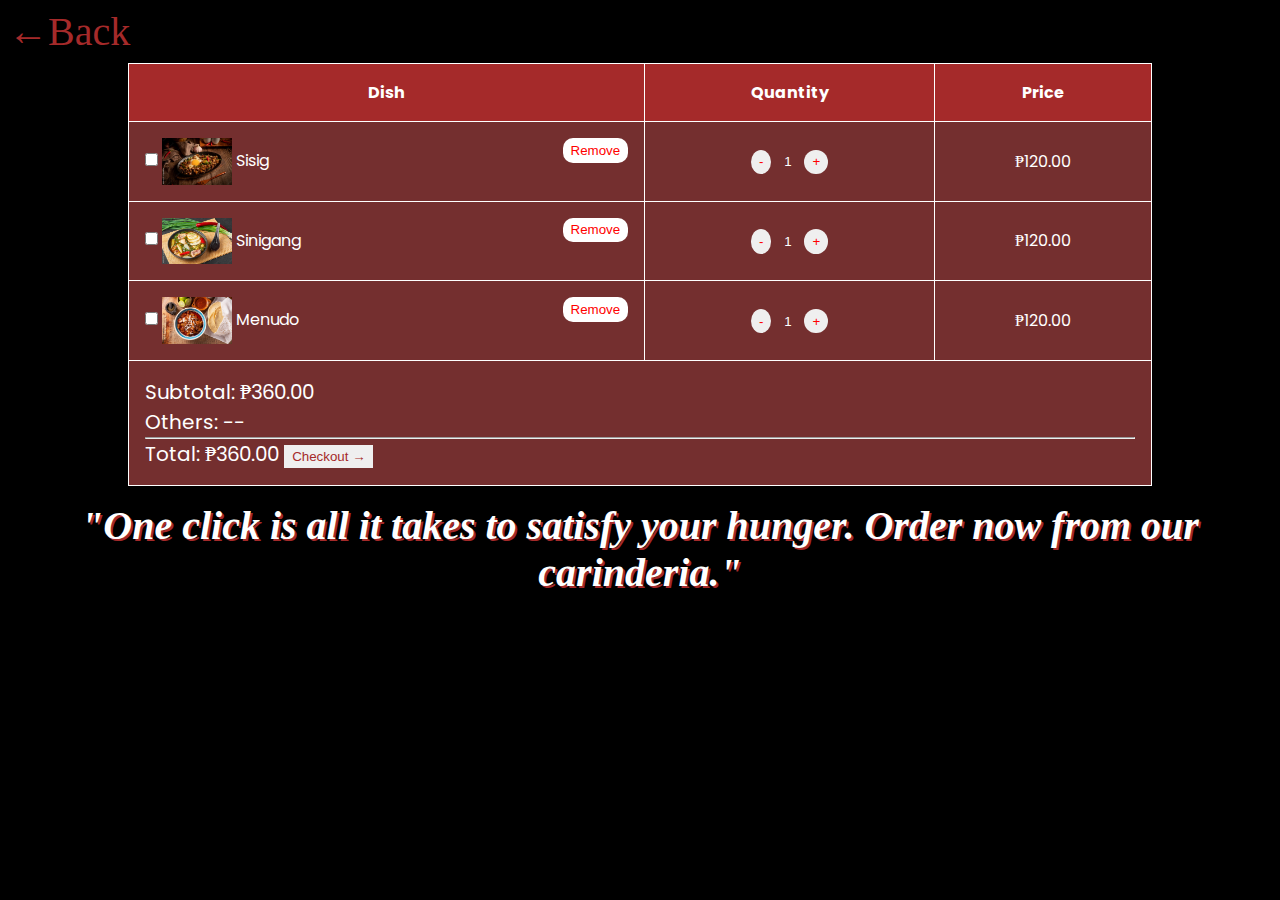
<file: html/cart.html>
<!DOCTYPE html>
<html lang="en">
<head>
    <meta charset="UTF-8">
    <meta http-equiv="X-UA-Compatible" content="IE=edge">
    <meta name="viewport" content="width=device-width, initial-scale=1.0">
    <link rel="stylesheet" href="../css/cart.css">
    <title>Your Cart</title>
</head>
<body>
    <table>
        <div class="back">
           <a href="index.html">&#8592;Back</a> </div>
            <tr>
                <th>Dish</th>
                <th>Quantity</th>
                <th>Price</th>
            </tr>
            <tr>
                <td class="dish"><input type="checkbox"> <img src="../pictures/dishes/sisig.jpg" alt=""> Sisig  <button class="remove">Remove</button></td>
                <td>
                    <button id="sub" class="math" onclick="decrementValue()">-</button>
                    <input id="qtyBox" type="number" min="1" value="1" readonly>
                    <button id="add" class="math" onclick="incrementValue()">+</button>
                </td>
                <td>₱120.00</td>
            </tr>
            <tr>
                <td class="dish"><input type="checkbox"> <img src="../pictures/dishes/sinigang-dish.jpg"> Sinigang <button class="remove">Remove</button></td>
                <td>
                    <button id="sub2" class="math" onclick="decrementValue()">-</button>
                    <input id="qtyBox2" type="number" min="1" value="1" readonly>
                    <button id="add2" class="math" onclick="incrementValue()">+</button>
                </td>
                <td>₱120.00</td>
            </tr>
            <tr>
                <td class="dish"><input type="checkbox"> <img src="../pictures/dishes/menudo.jpg"> Menudo  <button class="remove">Remove</button></td>
                <td>
                    <button id="sub3" class="math" onclick="decrementValue()">-</button>
                    <input id="qtyBox3" type="number" min="1" value="1" readonly>
                    <button id="add3" class="math" onclick="incrementValue()">+</button>
                </td>
                <td>₱120.00</td>
            </tr>
            <tr class="overall">
                <td colspan="3" class="total"> 
                    <p>Subtotal: ₱360.00</p>
                    <p>Others: --</p>
                    <hr>
                    <p>Total: ₱360.00 <button class="checkout">Checkout &#8594;</button></p>
                    
                </td>
            </tr>
        </table>
        <div class="message">
            <h1>"One click is all it takes to satisfy your hunger. Order now from our carinderia."</h1>
        </div>
    </main>

    <script src="../javsacript/script.js"></script>
</body>
</html>
</file>
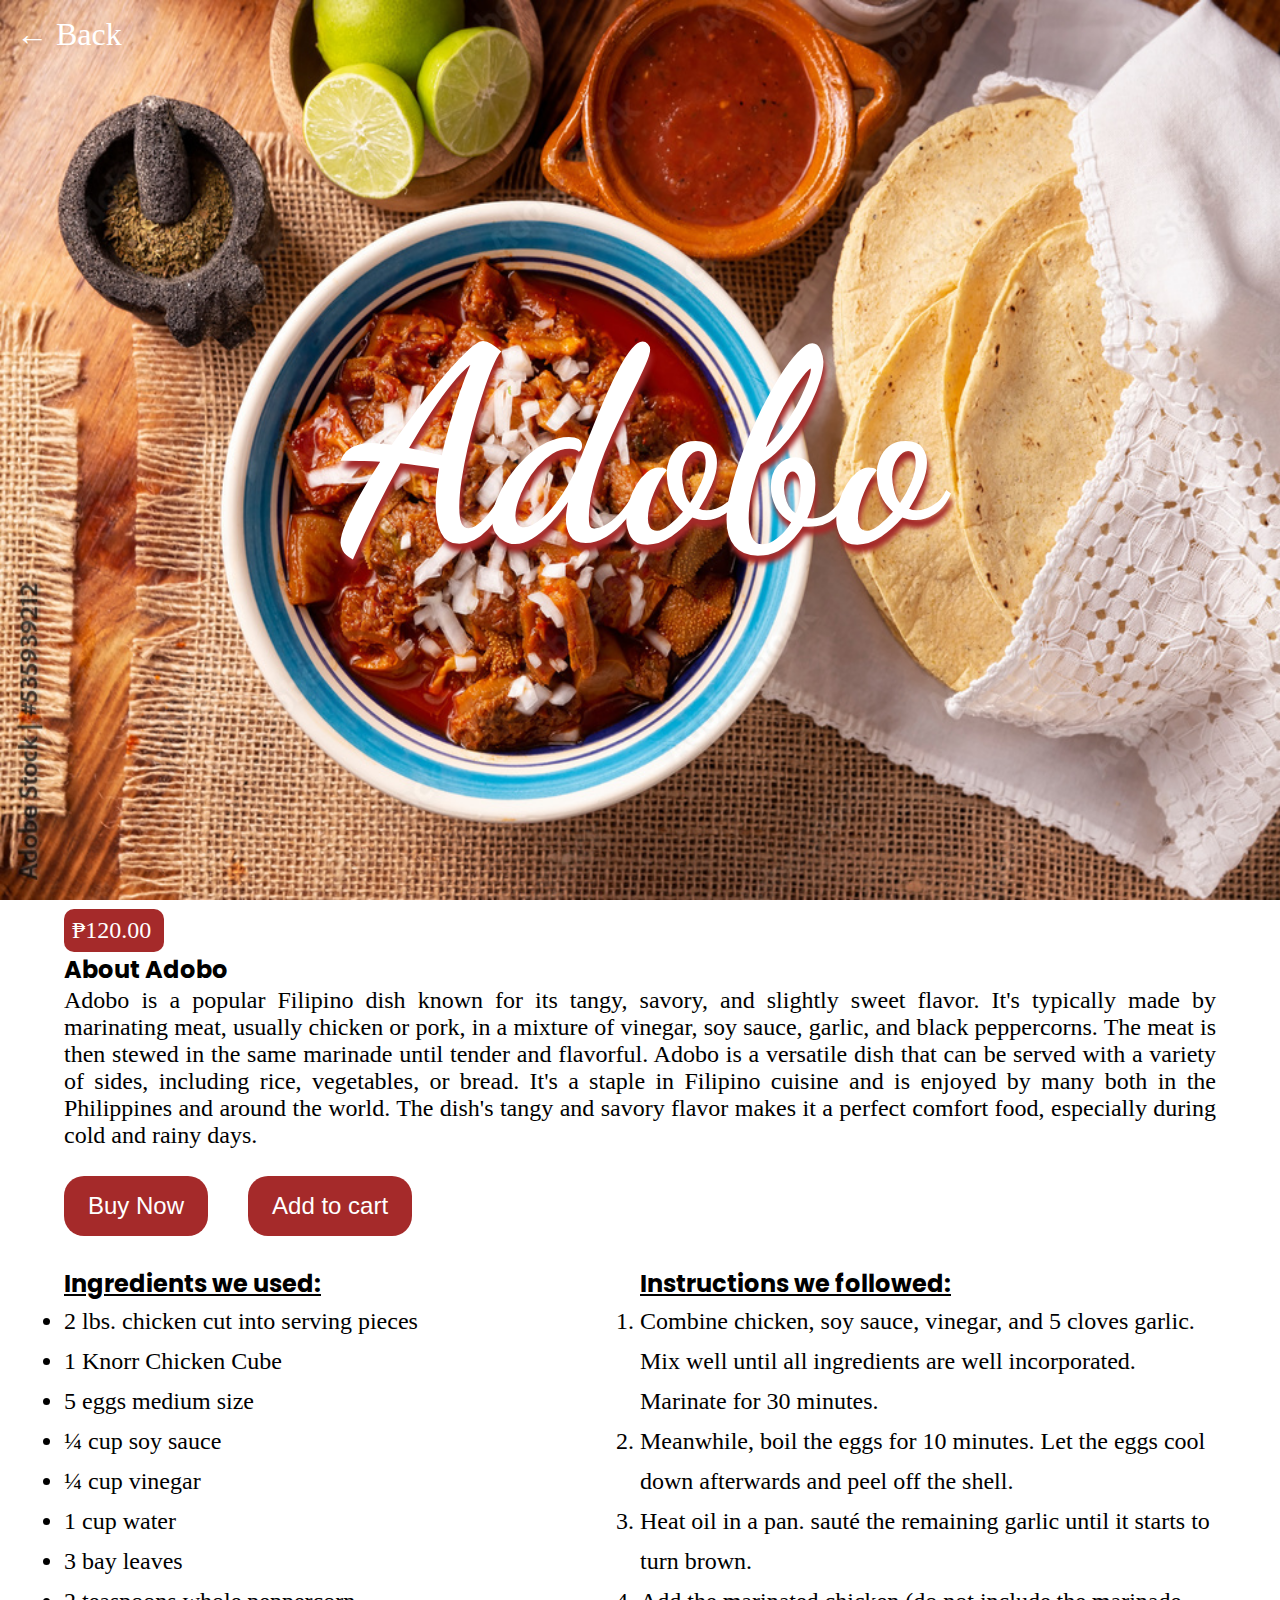
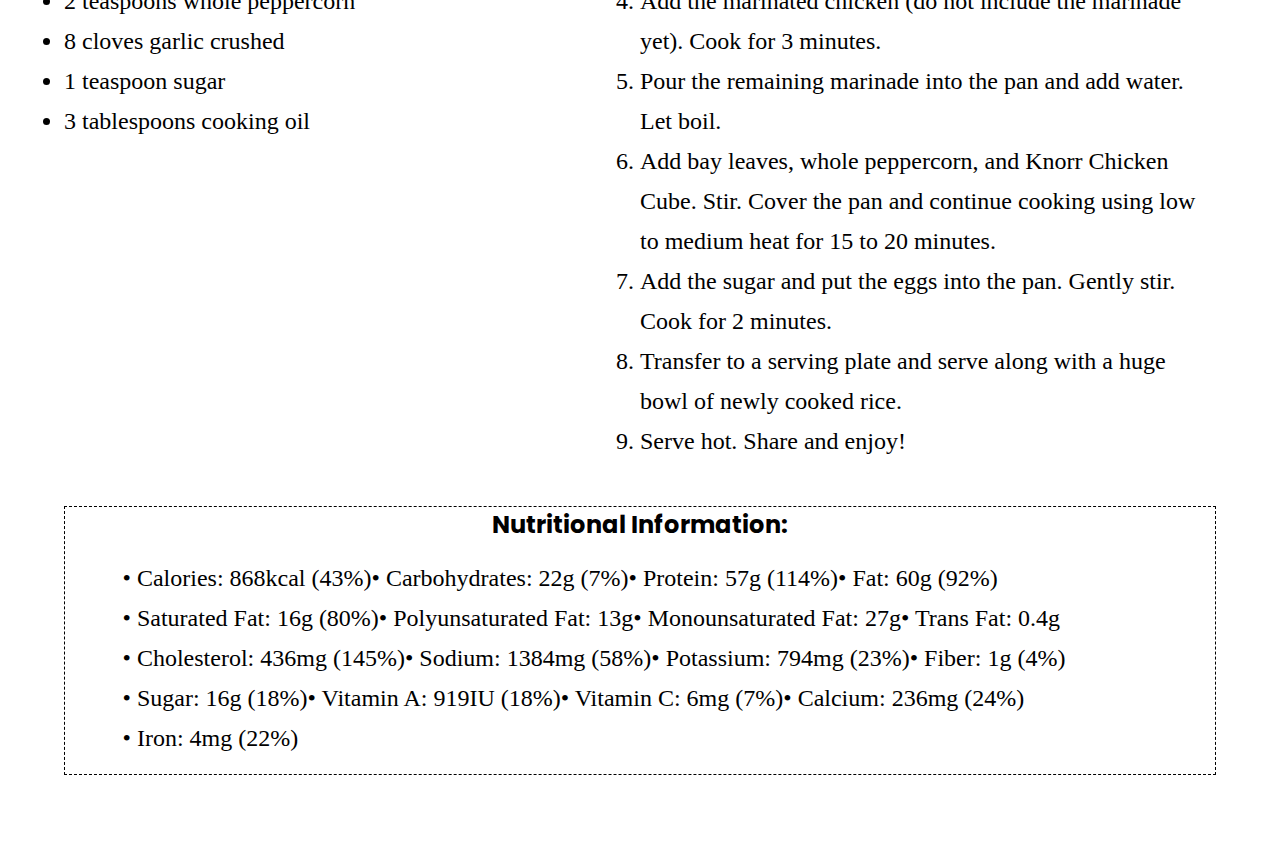
<file: html/dishes/adobo.html>
<!DOCTYPE html>
<html lang="en">
<head>
    <meta charset="UTF-8">
    <meta http-equiv="X-UA-Compatible" content="IE=edge">
    <meta name="viewport" content="width=device-width, initial-scale=1.0">
    <link rel="icon" href="../../pictures/dishes/adobo2.jpg">
    <link rel="stylesheet" href="../../css/dishes.css">
    <title>Adobo | Main Dish</title>
</head>
<body>
    <a href="../../index.html" class="back">&#8592; Back</a>
    <section class="dish-pic-adobo dish-pic">
        <h1>Adobo</h1>
    </section>
    <section class="dish-description">
        <p class="price">₱120.00</p>
        <h2>About Adobo</h2>
        <p>Adobo is a popular Filipino dish known for its tangy, savory, and slightly sweet flavor. It's typically made by marinating meat, usually chicken or pork, in a mixture of vinegar, soy sauce, garlic, and black peppercorns. The meat is then stewed in the same marinade until tender and flavorful. Adobo is a versatile dish that can be served with a variety of sides, including rice, vegetables, or bread. It's a staple in Filipino cuisine and is enjoyed by many both in the Philippines and around the world. The dish's tangy and savory flavor makes it a perfect comfort food, especially during cold and rainy days.</p>
    </section>
    <section class="order">
        <div class="buy">
            <button>Buy Now</button>
        </div>
        <div class="cart">
            <button>Add to cart</button>
        </div>
    </section>
    <section class="recipe">
        <div class="ingredients">
            <h2>Ingredients we used:</h2>
            <ul>
                <li>2 lbs. chicken cut into serving pieces</li>
                <li>1 Knorr Chicken Cube</li>
                <li>5 eggs medium size</li>
                <li>¼ cup soy sauce</li>
                <li>¼ cup vinegar</li>
                <li>1 cup water</li>
                <li>3 bay leaves</li>
                <li>2 teaspoons whole peppercorn</li>
                <li>8 cloves garlic crushed</li>
                <li>1 teaspoon sugar</li>
                <li>3 tablespoons cooking oil</li>
            </ul>
        </div>
        <div class="process">
            <h2>Instructions we followed:</h2>
            <ol>
                <li>Combine chicken, soy sauce, vinegar, and 5 cloves garlic. Mix well until all ingredients are well incorporated. Marinate for 30 minutes.</li>
                <li>Meanwhile, boil the eggs for 10 minutes. Let the eggs cool down afterwards and peel off the shell.</li>
                <li>Heat oil in a pan. sauté the remaining garlic until it starts to turn brown.</li>
                <li>Add the marinated chicken (do not include the marinade yet). Cook for 3 minutes.</li>
                <li>Pour the remaining marinade into the pan and add water. Let boil.</li>
                <li>Add bay leaves, whole peppercorn, and Knorr Chicken Cube. Stir. Cover the pan and continue cooking using low to medium heat for 15 to 20 minutes.</li>
                <li>Add the sugar and put the eggs into the pan. Gently stir. Cook for 2 minutes.</li>
                <li>Transfer to a serving plate and serve along with a huge bowl of newly cooked rice.</li>
                <li>Serve hot. Share and enjoy!</li>
            </ol>
        </div>
    </section>
    <section class="nutritional">
        <h2>Nutritional Information:</h2>
        <ul>
            <li>Calories: 868kcal (43%)</li>
            <li>Carbohydrates: 22g (7%)</li>
            <li>Protein: 57g (114%)</li>
            <li>Fat: 60g (92%)</li>
            <li>Saturated Fat: 16g (80%)</li>
            <li>Polyunsaturated Fat: 13g</li>
            <li>Monounsaturated Fat: 27g</li>
            <li>Trans Fat: 0.4g</li>
            <li>Cholesterol: 436mg (145%)</li>
            <li>Sodium: 1384mg (58%)</li>
            <li>Potassium: 794mg (23%)</li>
            <li>Fiber: 1g (4%)</li>
            <li>Sugar: 16g (18%)</li>
            <li>Vitamin A: 919IU (18%)</li>
            <li>Vitamin C: 6mg (7%)</li>
            <li>Calcium: 236mg (24%)</li>
            <li>Iron: 4mg (22%)</li>
        </ul>
    </section>

</body>
</html>
</file>
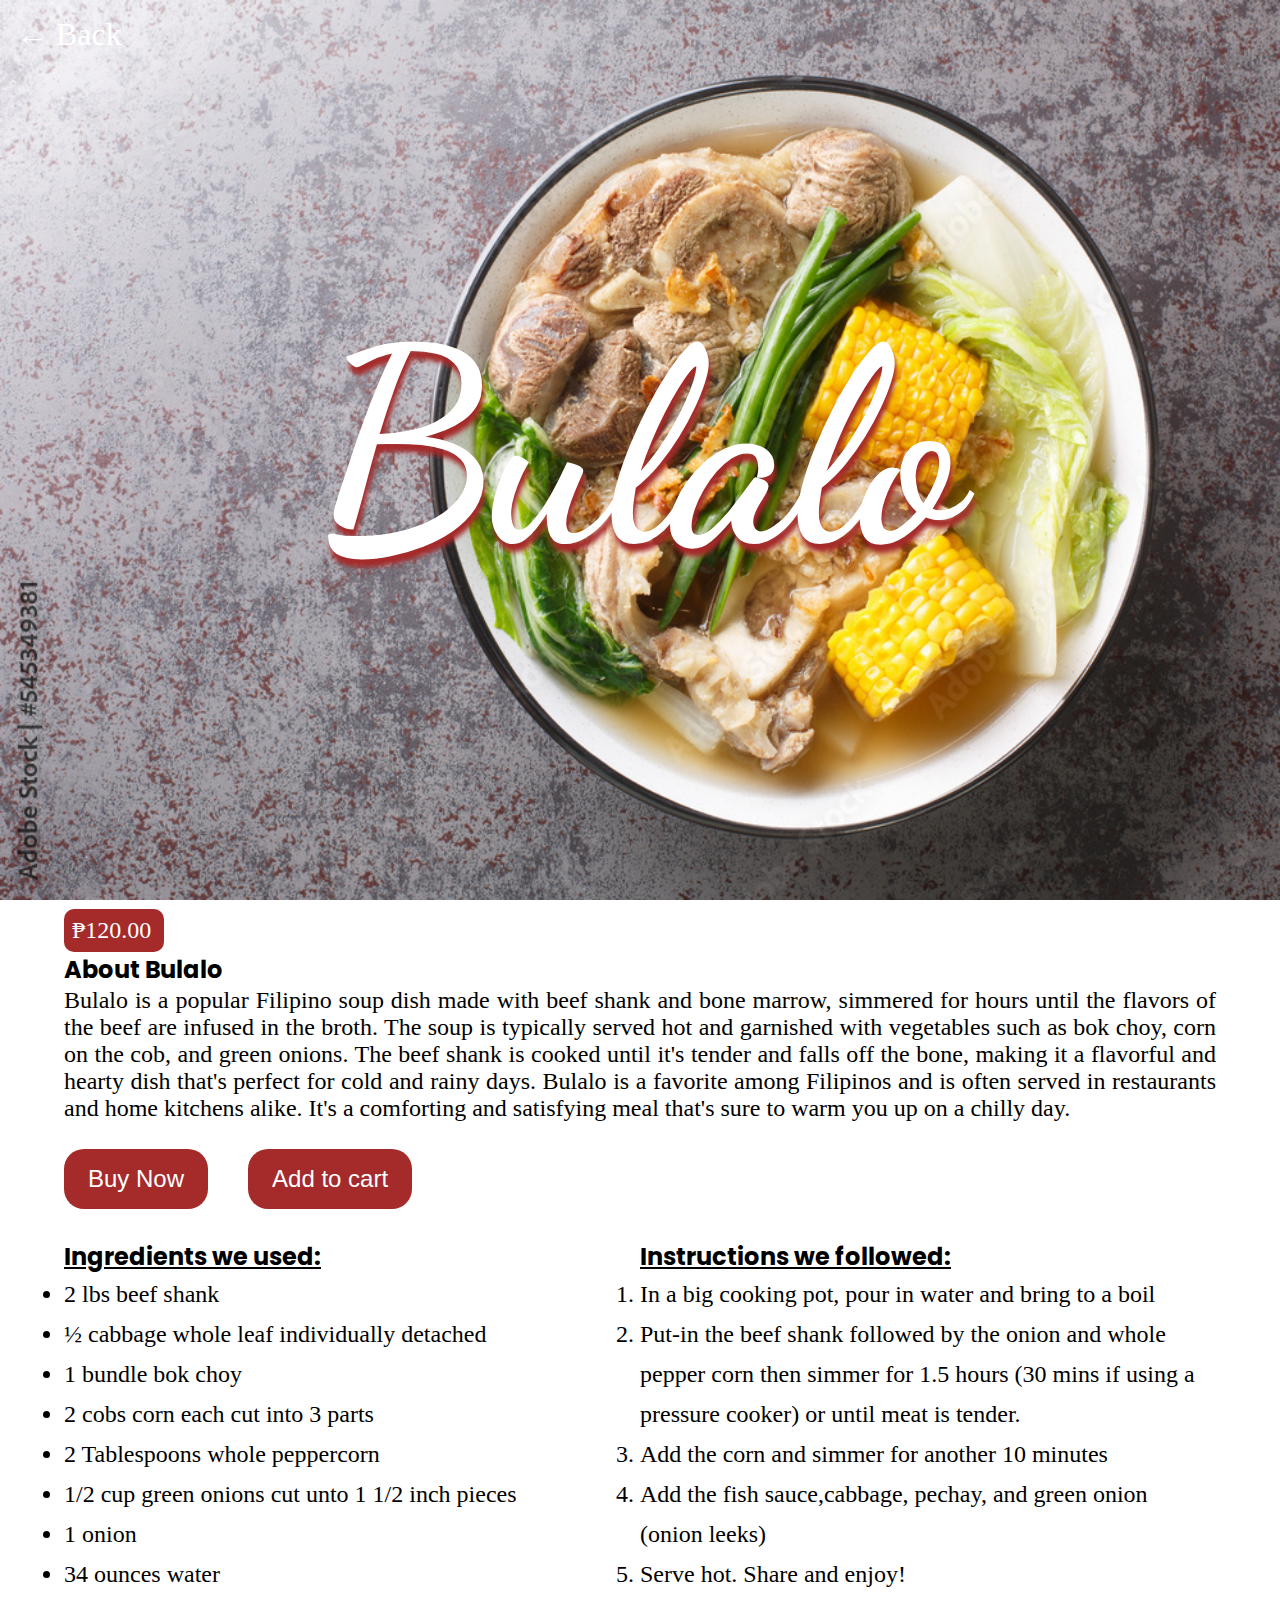
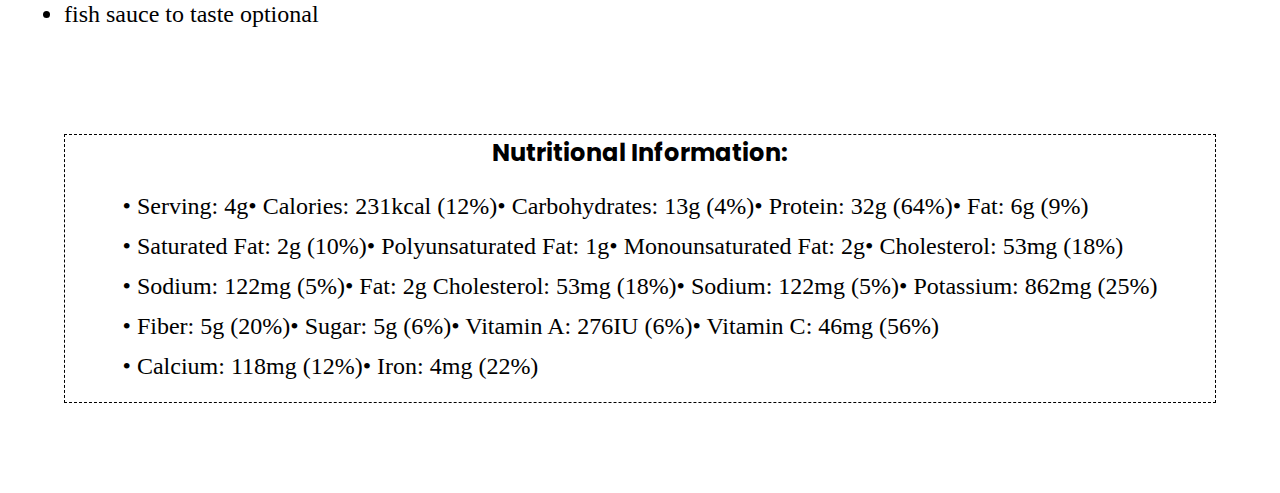
<file: html/dishes/bulalo.html>
<!DOCTYPE html>
<html lang="en">
<head>
    <meta charset="UTF-8">
    <meta http-equiv="X-UA-Compatible" content="IE=edge">
    <meta name="viewport" content="width=device-width, initial-scale=1.0">
    <link rel="icon" href="../../pictures/dishes/bulalo.jpg">
    <link rel="stylesheet" href="../../css/dishes.css">
    <title>Bulalo | Main Dish</title>
</head>
<body>
    <a href="../../index.html" class="back">&#8592; Back</a>
    <section class="dish-pic-bulalo dish-pic">
        <h1>Bulalo</h1>
    </section>
    <section class="dish-description">
        <p class="price">₱120.00</p>
        <h2>About Bulalo</h2>
        <p>Bulalo is a popular Filipino soup dish made with beef shank and bone marrow, simmered for hours until the flavors of the beef are infused in the broth. The soup is typically served hot and garnished with vegetables such as bok choy, corn on the cob, and green onions. The beef shank is cooked until it's tender and falls off the bone, making it a flavorful and hearty dish that's perfect for cold and rainy days. Bulalo is a favorite among Filipinos and is often served in restaurants and home kitchens alike. It's a comforting and satisfying meal that's sure to warm you up on a chilly day.</p>
        </section>
    <section class="order">
        <div class="buy">
            <button>Buy Now</button>
        </div>
        <div class="cart">
            <button>Add to cart</button>
        </div>
    </section>
    <section class="recipe">
        <div class="ingredients">
            <h2>Ingredients we used:</h2>
            <ul>
                <li>2 lbs beef shank</li>
                <li>½ cabbage whole leaf individually detached</li>
                <li>1 bundle bok choy</li>
                <li>2 cobs corn each cut into 3 parts</li>
                <li>2 Tablespoons whole peppercorn</li>
                <li>1/2 cup green onions cut unto 1 1/2 inch pieces</li>
                <li>1 onion</li>
                <li>34 ounces water</li>
                <li>fish sauce to taste optional</li>
            </ul>
        </div>
        <div class="process">
            <h2>Instructions we followed:</h2>
            <ol>
                <li>In a big cooking pot, pour in water and bring to a boil</li>
                <li>Put-in the beef shank followed by the onion and whole pepper corn then simmer for 1.5 hours (30 mins if using a pressure cooker) or until meat is tender.</li>
                <li>Add the corn and simmer for another 10 minutes</li>
                <li>Add the fish sauce,cabbage, pechay, and green onion (onion leeks)</li>
                <li>Serve hot. Share and enjoy!</li>
            </ol>
        </div>
    </section>
    <section class="nutritional">
        <h2>Nutritional Information:</h2>
        <ul>
            <li>Serving: 4g</li>
            <li>Calories: 231kcal (12%)</li>
            <li>Carbohydrates: 13g (4%)</li>
            <li>Protein: 32g (64%)</li>
            <li>Fat: 6g (9%)</li>
            <li>Saturated Fat: 2g (10%)</li>
            <li>Polyunsaturated Fat: 1g</li>
            <li>Monounsaturated Fat: 2g</li>
            <li>Cholesterol: 53mg (18%)</li>
            <li>Sodium: 122mg (5%)</li>
            <li>Fat: 2g Cholesterol: 53mg (18%)</li>
            <li>Sodium: 122mg (5%)</li>
            <li>Potassium: 862mg (25%)</li>
            <li>Fiber: 5g (20%)</li>
            <li>Sugar: 5g (6%)</li>
            <li>Vitamin A: 276IU (6%)</li>
            <li>Vitamin C: 46mg (56%)</li>
            <li>Calcium: 118mg (12%)</li>
            <li>Iron: 4mg (22%)</li>
        </ul>
    </section>

</body>
</html>
</file>
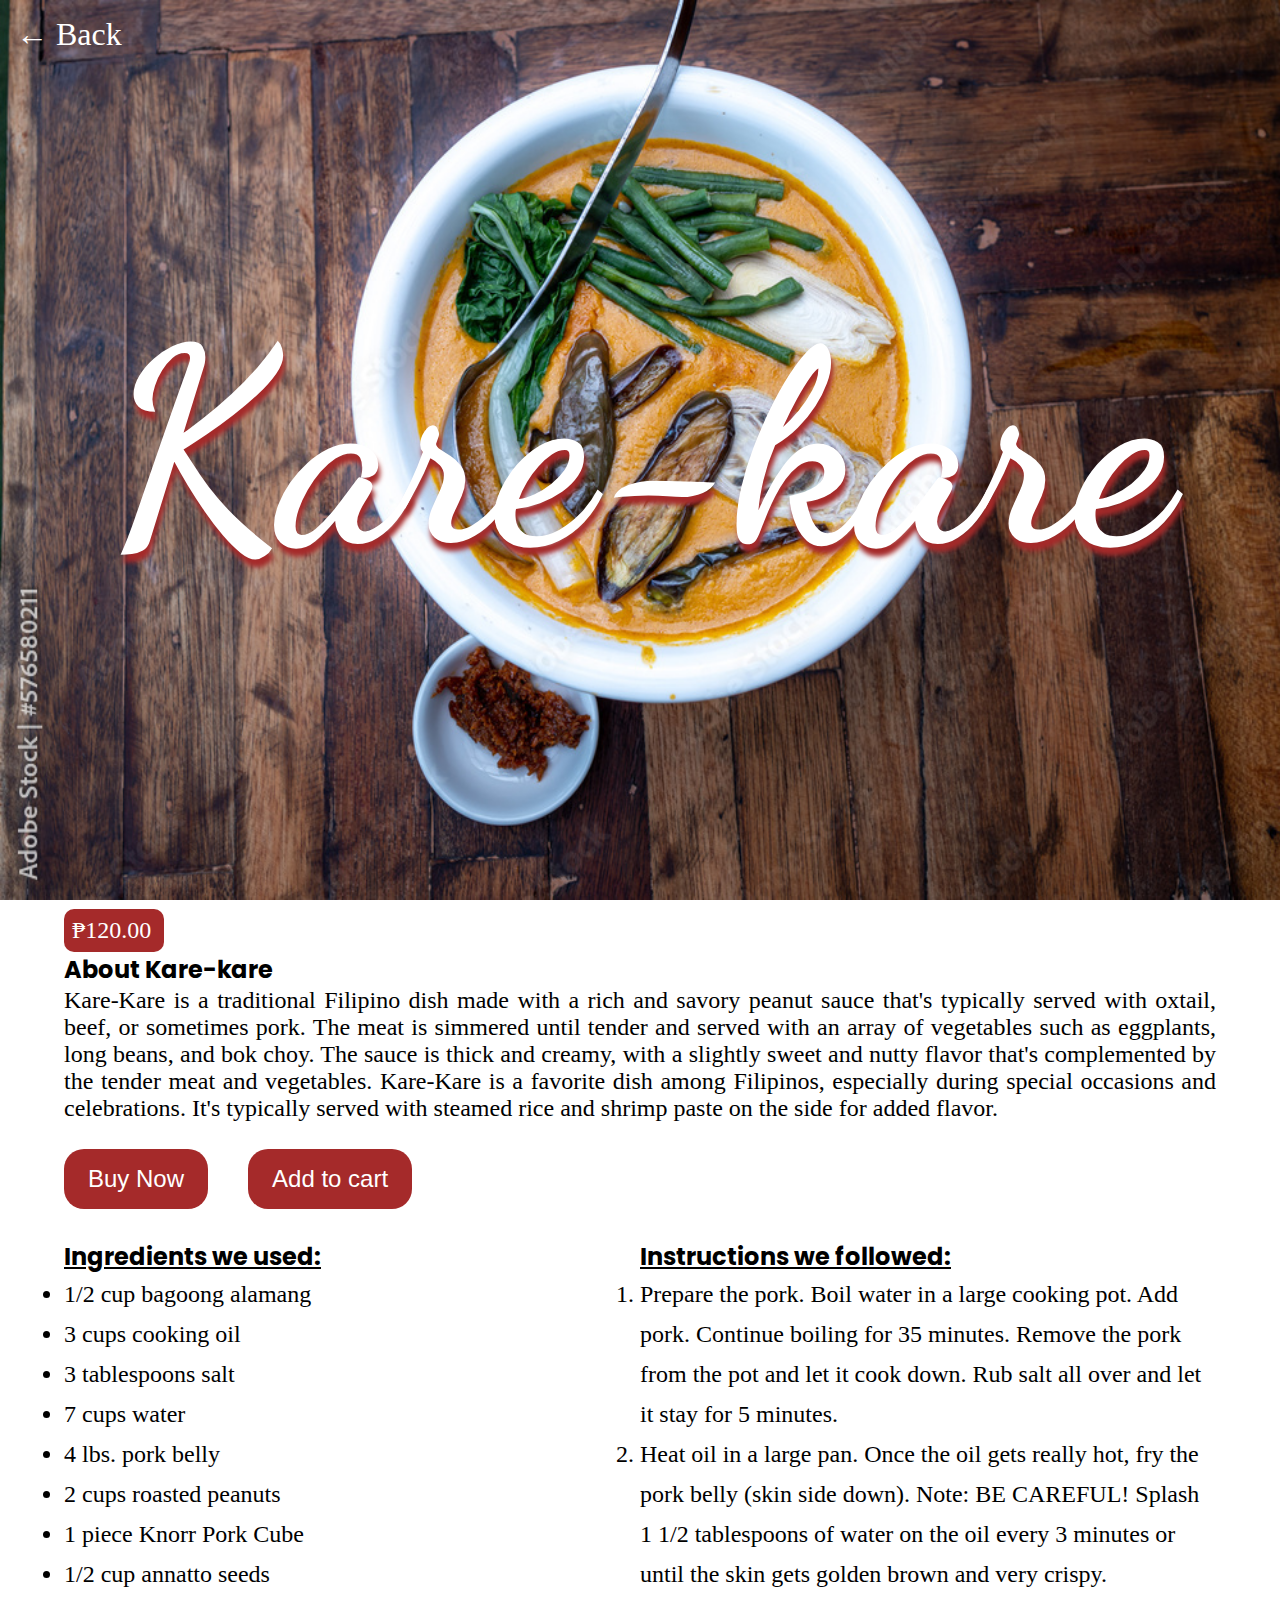
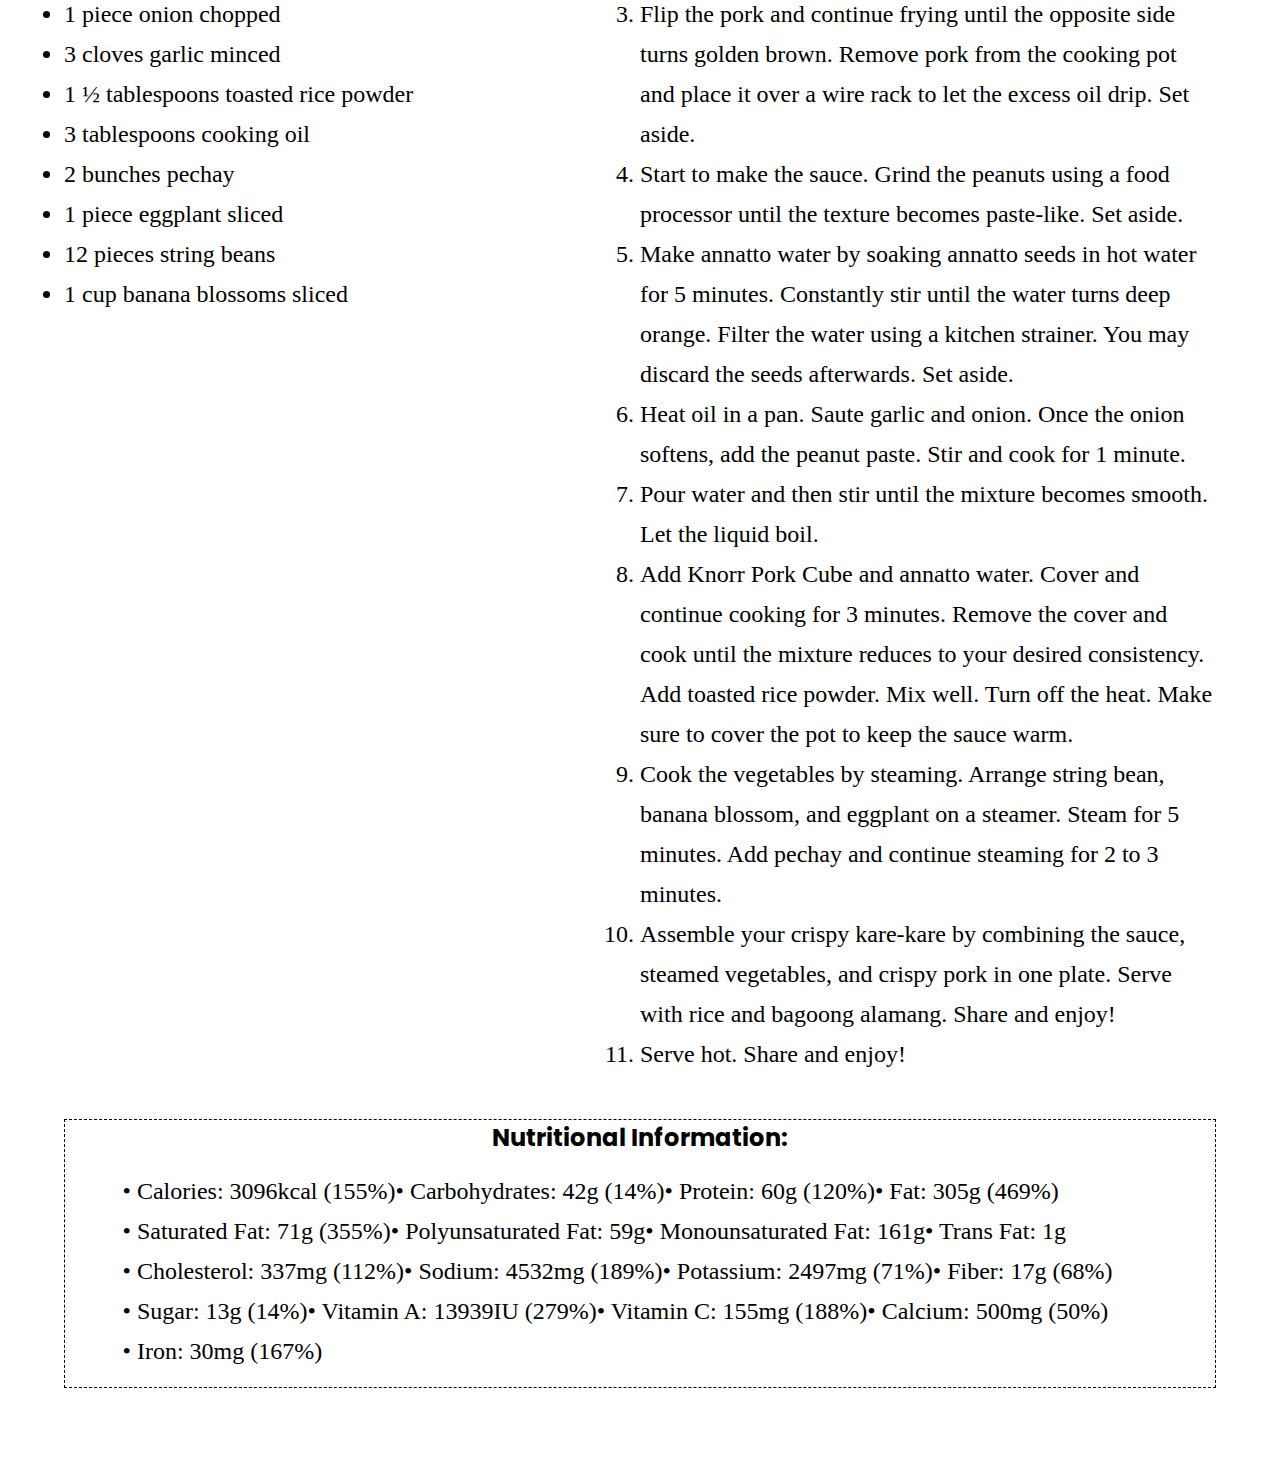
<file: html/dishes/kare.html>
<!DOCTYPE html>
<html lang="en">
<head>
    <meta charset="UTF-8">
    <meta http-equiv="X-UA-Compatible" content="IE=edge">
    <meta name="viewport" content="width=device-width, initial-scale=1.0">
    <link rel="icon" href="../../pictures/dishes/kare.jpg">
    <link rel="stylesheet" href="../../css/dishes.css">
    <title>Kare-kare | Main Dish</title>
</head>
<body>
    <a href="../../index.html" class="back">&#8592; Back</a>
    <section class="dish-pic-kare dish-pic">
        <h1>Kare-kare</h1>
    </section>
    <section class="dish-description">
        <p class="price">₱120.00</p>
        <h2>About Kare-kare</h2>
        <p>Kare-Kare is a traditional Filipino dish made with a rich and savory peanut sauce that's typically served with oxtail, beef, or sometimes pork. The meat is simmered until tender and served with an array of vegetables such as eggplants, long beans, and bok choy. The sauce is thick and creamy, with a slightly sweet and nutty flavor that's complemented by the tender meat and vegetables. Kare-Kare is a favorite dish among Filipinos, especially during special occasions and celebrations. It's typically served with steamed rice and shrimp paste on the side for added flavor.</p>
    </section>
    <section class="order">
        <div class="buy">
            <button>Buy Now</button>
        </div>
        <div class="cart">
            <button>Add to cart</button>
        </div>
    </section>
    <section class="recipe">
        <div class="ingredients">
            <h2>Ingredients we used:</h2>
            <ul>
                <li>1/2 cup bagoong alamang</li>
                <li>3 cups cooking oil</li>
                <li>3 tablespoons salt</li>
                <li>7 cups water</li>
                <li>4 lbs. pork belly</li>
                <li>2 cups roasted peanuts</li>
                <li>1 piece Knorr Pork Cube</li>
                <li>1/2 cup annatto seeds</li>
                <li>1 piece onion chopped</li>
                <li>3 cloves garlic minced</li>
                <li>1 ½ tablespoons toasted rice powder</li>
                <li>3 tablespoons cooking oil</li>
                <li>2 bunches pechay</li>
                <li>1 piece eggplant sliced</li>
                <li>12 pieces string beans</li>
                <li>1 cup banana blossoms sliced</li>
            </ul>
        </div>
        <div class="process">
            <h2>Instructions we followed:</h2>
            <ol>
                <li>Prepare the pork. Boil water in a large cooking pot. Add pork. Continue boiling for 35 minutes. Remove the pork from the pot and let it cook down. Rub salt all over and let it stay for 5 minutes.</li>
                <li>Heat oil in a large pan. Once the oil gets really hot, fry the pork belly (skin side down). Note: BE CAREFUL! Splash 1 1/2 tablespoons of water on the oil every 3 minutes or until the skin gets golden brown and very crispy.</li>
                <li>Flip the pork and continue frying until the opposite side turns golden brown. Remove pork from the cooking pot and place it over a wire rack to let the excess oil drip. Set aside.</li>
                <li>Start to make the sauce. Grind the peanuts using a food processor until the texture becomes paste-like. Set aside.</li>
                <li>Make annatto water by soaking annatto seeds in hot water for 5 minutes. Constantly stir until the water turns deep orange. Filter the water using a kitchen strainer. You may discard the seeds afterwards. Set aside.</li>
                <li>Heat oil in a pan. Saute garlic and onion. Once the onion softens, add the peanut paste. Stir and cook for 1 minute.</li>
                <li>Pour water and then stir until the mixture becomes smooth. Let the liquid boil.</li>
                <li>Add Knorr Pork Cube and annatto water. Cover and continue cooking for 3 minutes. Remove the cover and cook until the mixture reduces to your desired consistency. Add toasted rice powder. Mix well. Turn off the heat. Make sure to cover the pot to keep the sauce warm.</li>
                <li>Cook the vegetables by steaming. Arrange string bean, banana blossom, and eggplant on a steamer. Steam for 5 minutes. Add pechay and continue steaming for 2 to 3 minutes.</li>
                <li>Assemble your crispy kare-kare by combining the sauce, steamed vegetables, and crispy pork in one plate. Serve with rice and bagoong alamang. Share and enjoy!</li>
                <li>Serve hot. Share and enjoy!</li>
            </ol>
        </div>
    </section>
    <section class="nutritional">
        <h2>Nutritional Information:</h2>
        <ul>
            <li>Calories: 3096kcal (155%)</li>
            <li>Carbohydrates: 42g (14%)</li>
            <li>Protein: 60g (120%)</li>
            <li>Fat: 305g (469%)</li>
            <li>Saturated Fat: 71g (355%)</li>
            <li>Polyunsaturated Fat: 59g</li>
            <li>Monounsaturated Fat: 161g</li>
            <li>Trans Fat: 1g</li>
            <li>Cholesterol: 337mg (112%)</li>
            <li>Sodium: 4532mg (189%)</li>
            <li>Potassium: 2497mg (71%)</li>
            <li>Fiber: 17g (68%)</li>
            <li>Sugar: 13g (14%)</li>
            <li>Vitamin A: 13939IU (279%)</li>
            <li>Vitamin C: 155mg (188%)</li>
            <li>Calcium: 500mg (50%)</li>
            <li>Iron: 30mg (167%)</li>
        </ul>
    </section>

</body>
</html>
</file>
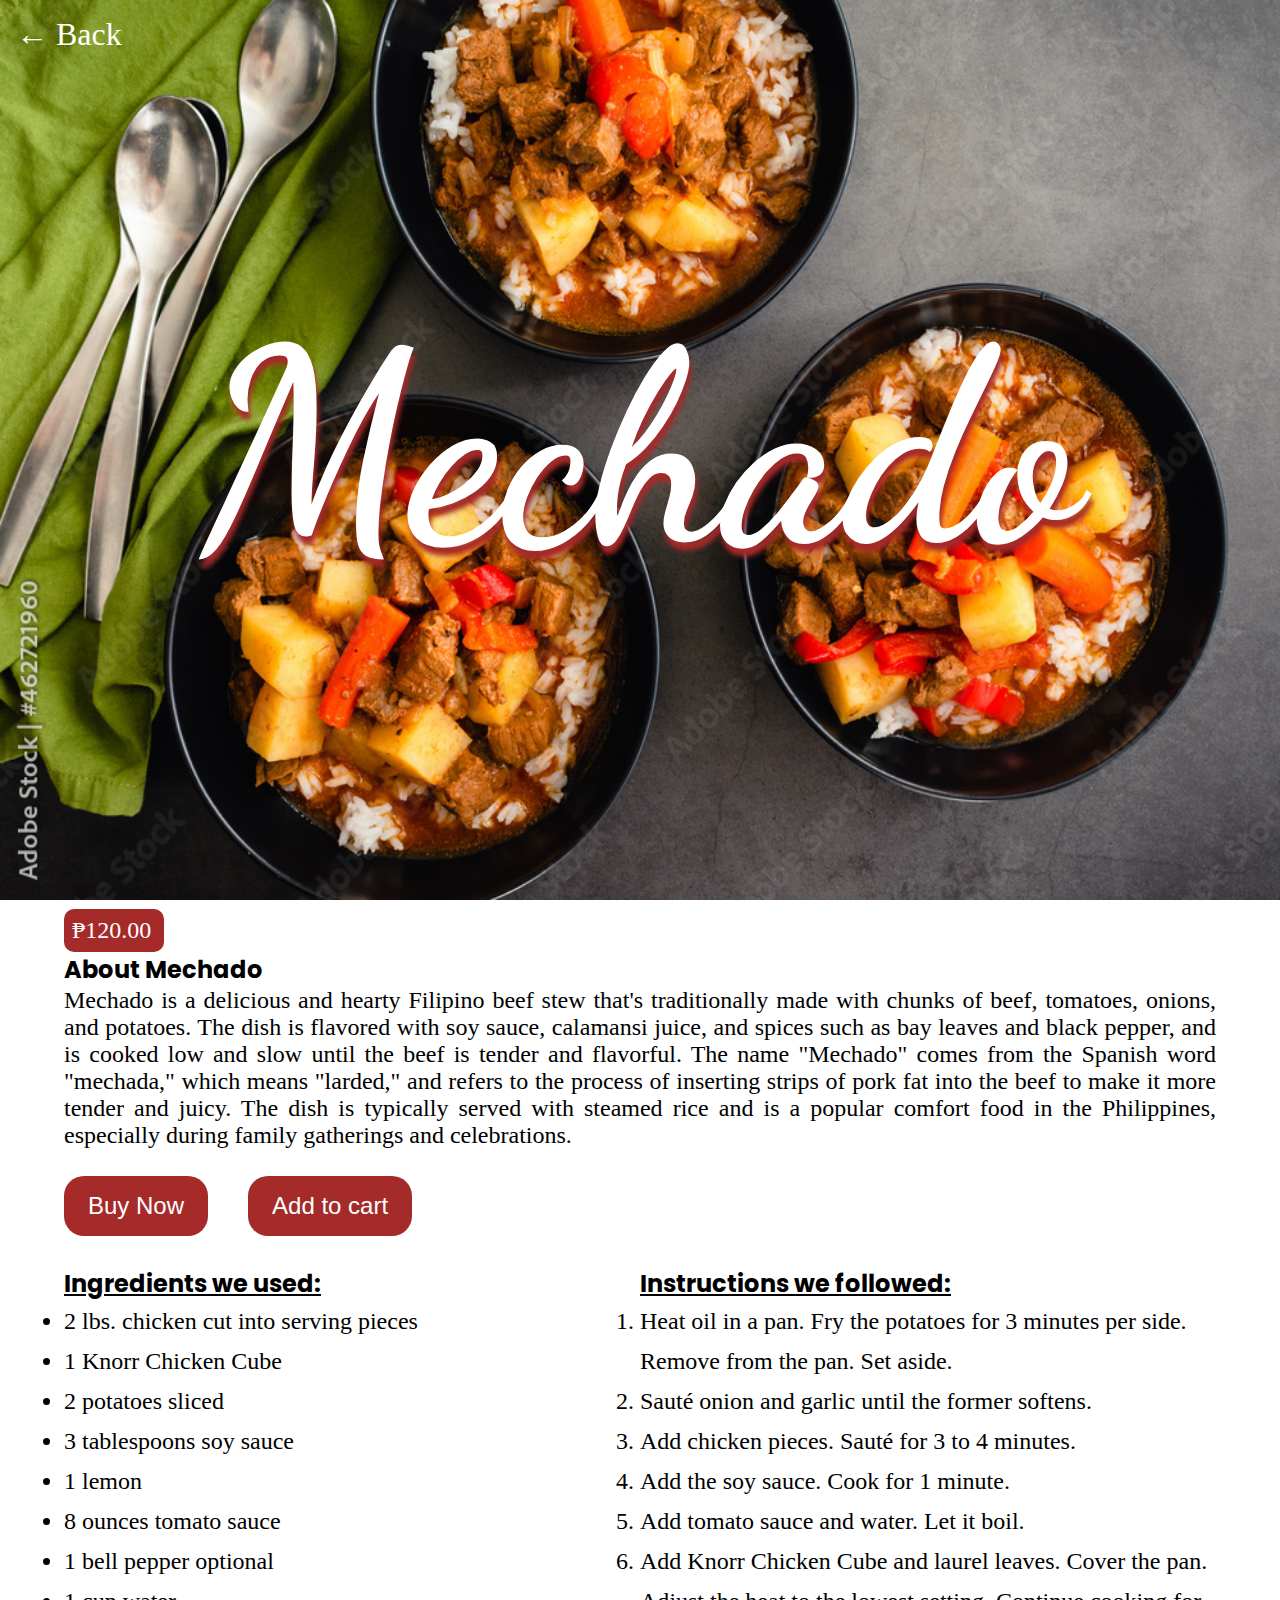
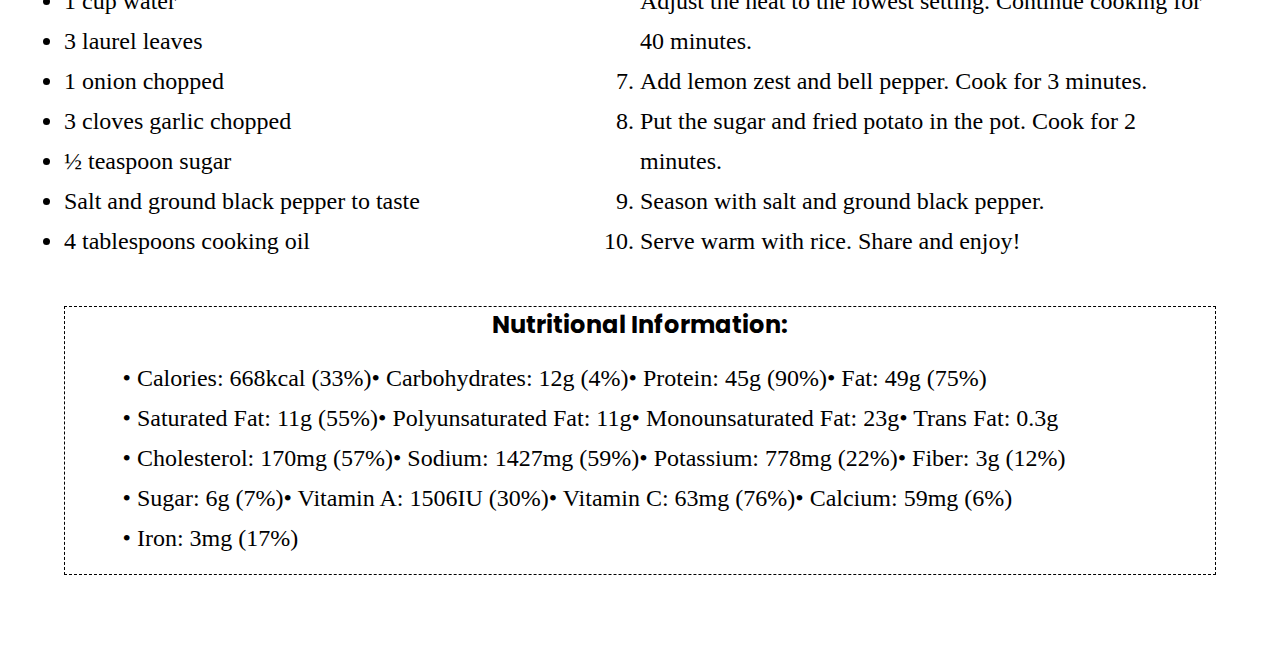
<file: html/dishes/mechado.html>
<!DOCTYPE html>
<html lang="en">
<head>
    <meta charset="UTF-8">
    <meta http-equiv="X-UA-Compatible" content="IE=edge">
    <meta name="viewport" content="width=device-width, initial-scale=1.0">
    <link rel="icon" href="../../pictures/dishes/mechado.jpg">
    <link rel="stylesheet" href="../../css/dishes.css">
    <title>Mechado | Main Dish</title>
</head>
<body>
    <a href="index.html" class="back">&#8592; Back</a>
    <section class="dish-pic-mechado dish-pic">
        <h1>Mechado</h1>
    </section>
    <section class="dish-description">
        <p class="price">₱120.00</p>
        <h2>About Mechado</h2>
        <p>Mechado is a delicious and hearty Filipino beef stew that's traditionally made with chunks of beef, tomatoes, onions, and potatoes. The dish is flavored with soy sauce, calamansi juice, and spices such as bay leaves and black pepper, and is cooked low and slow until the beef is tender and flavorful. The name "Mechado" comes from the Spanish word "mechada," which means "larded," and refers to the process of inserting strips of pork fat into the beef to make it more tender and juicy. The dish is typically served with steamed rice and is a popular comfort food in the Philippines, especially during family gatherings and celebrations.</p>
        </section>
    <section class="order">
        <div class="buy">
            <button>Buy Now</button>
        </div>
        <div class="cart">
            <button>Add to cart</button>
        </div>
    </section>
    <section class="recipe">
        <div class="ingredients">
            <h2>Ingredients we used:</h2>
            <ul>
                <li>2 lbs. chicken cut into serving pieces</li>
                <li>1 Knorr Chicken Cube</li>
                <li>2 potatoes sliced</li>
                <li>3 tablespoons soy sauce</li>
                <li>1 lemon</li>
                <li>8 ounces tomato sauce</li>
                <li>1 bell pepper optional</li>
                <li>1 cup water</li>
                <li>3 laurel leaves</li>
                <li>1 onion chopped</li>
                <li>3 cloves garlic chopped</li>
                <li>½ teaspoon sugar</li>
                <li>Salt and ground black pepper to taste</li>
                <li>4 tablespoons cooking oil</li>
            </ul>
        </div>
        <div class="process">
            <h2>Instructions we followed:</h2>
            <ol>
                <li>Heat oil in a pan. Fry the potatoes for 3 minutes per side. Remove from the pan. Set aside.</li>
                <li>Sauté onion and garlic until the former softens.</li>
                <li>Add chicken pieces. Sauté for 3 to 4 minutes.</li>
                <li>Add the soy sauce. Cook for 1 minute.</li>
                <li>Add tomato sauce and water. Let it boil.</li>
                <li>Add Knorr Chicken Cube and laurel leaves. Cover the pan. Adjust the heat to the lowest setting. Continue cooking for 40 minutes.</li>
                <li>Add lemon zest and bell pepper. Cook for 3 minutes.</li>
                <li>Put the sugar and fried potato in the pot. Cook for 2 minutes.</li>
                <li>Season with salt and ground black pepper.</li>
                <li>Serve warm with rice. Share and enjoy!</li>
            </ol>
        </div>
    </section>
    <section class="nutritional">
        <h2>Nutritional Information:</h2>
        <ul>
            <li>Calories: 668kcal (33%)</li>
            <li>Carbohydrates: 12g (4%)</li>
            <li>Protein: 45g (90%)</li>
            <li>Fat: 49g (75%)</li>
            <li>Saturated Fat: 11g (55%)</li>
            <li>Polyunsaturated Fat: 11g</li>
            <li>Monounsaturated Fat: 23g</li>
            <li>Trans Fat: 0.3g</li>
            <li>Cholesterol: 170mg (57%)</li>
            <li>Sodium: 1427mg (59%)</li>
            <li>Potassium: 778mg (22%)</li>
            <li>Fiber: 3g (12%)</li>
            <li>Sugar: 6g (7%)</li>
            <li>Vitamin A: 1506IU (30%)</li>
            <li>Vitamin C: 63mg (76%)</li>
            <li>Calcium: 59mg (6%)</li>
            <li>Iron: 3mg (17%)</li>
        </ul>
    </section>

</body>
</html>
</file>
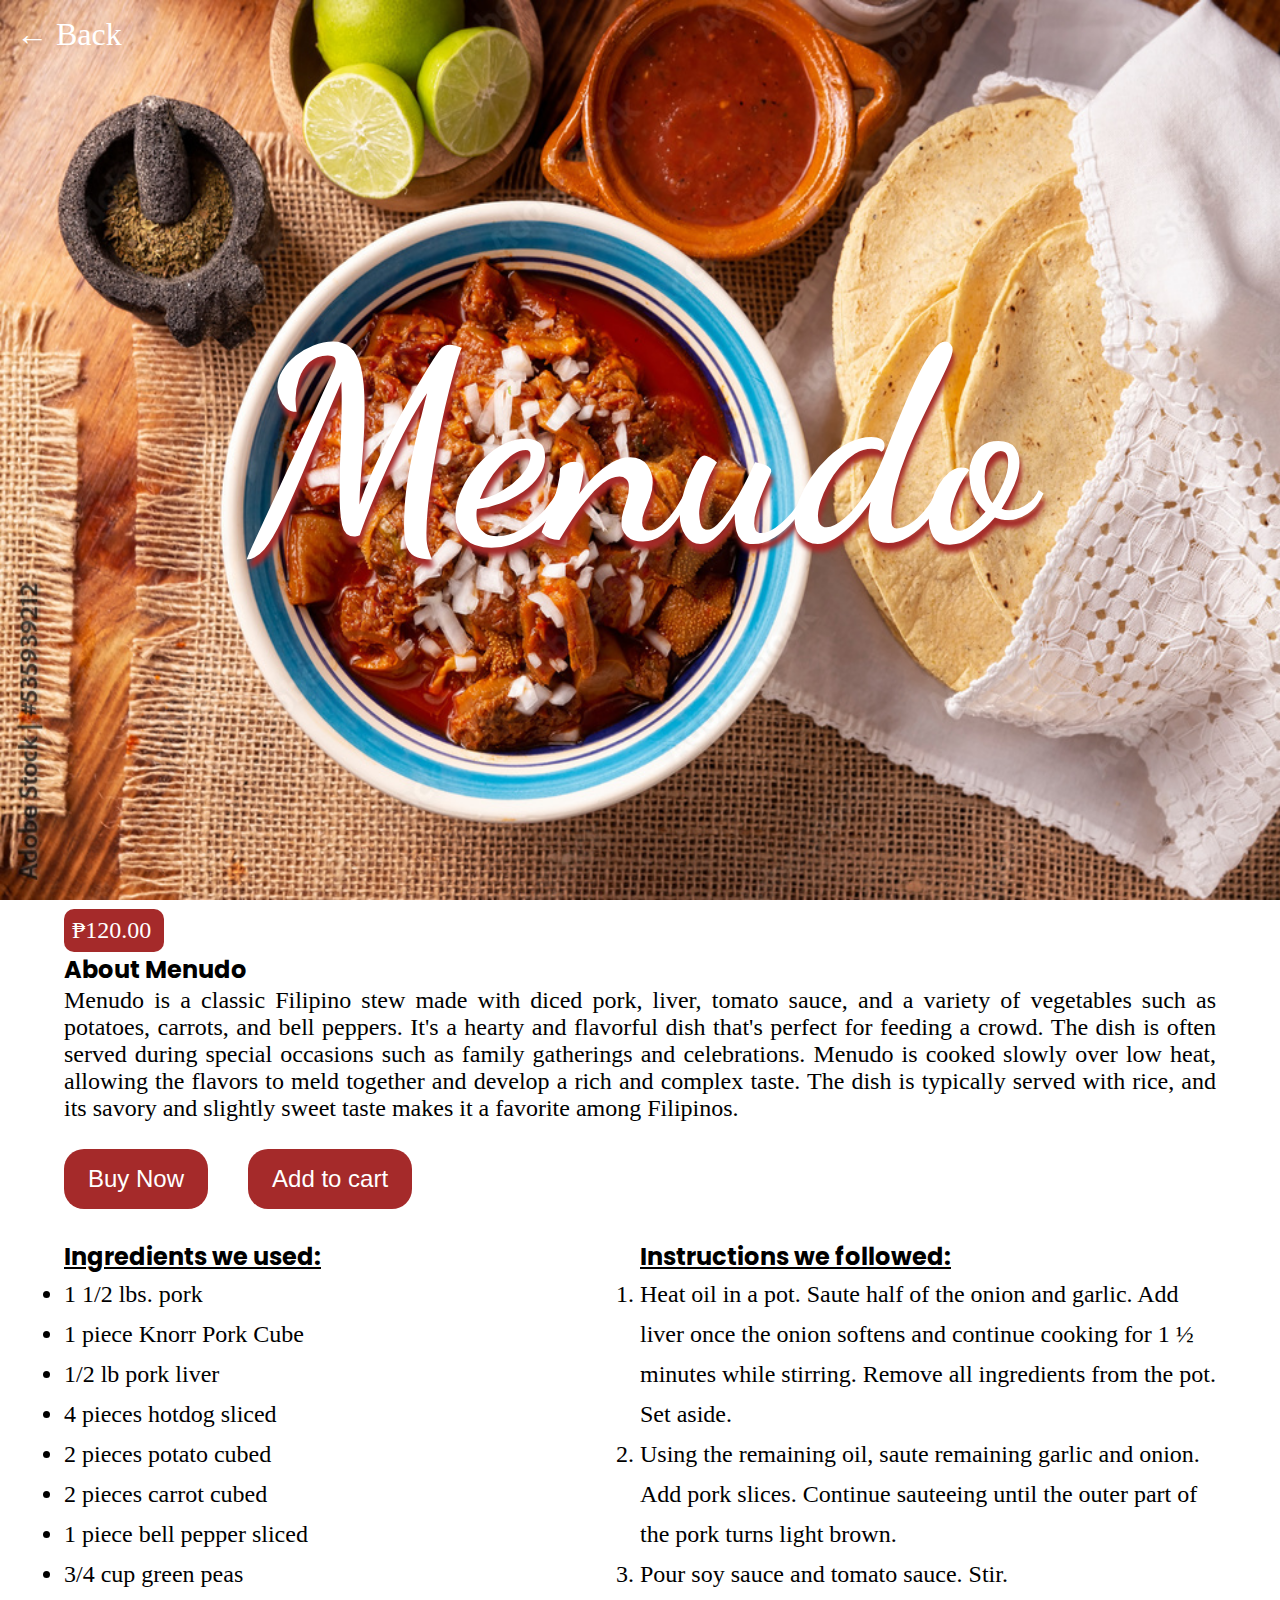
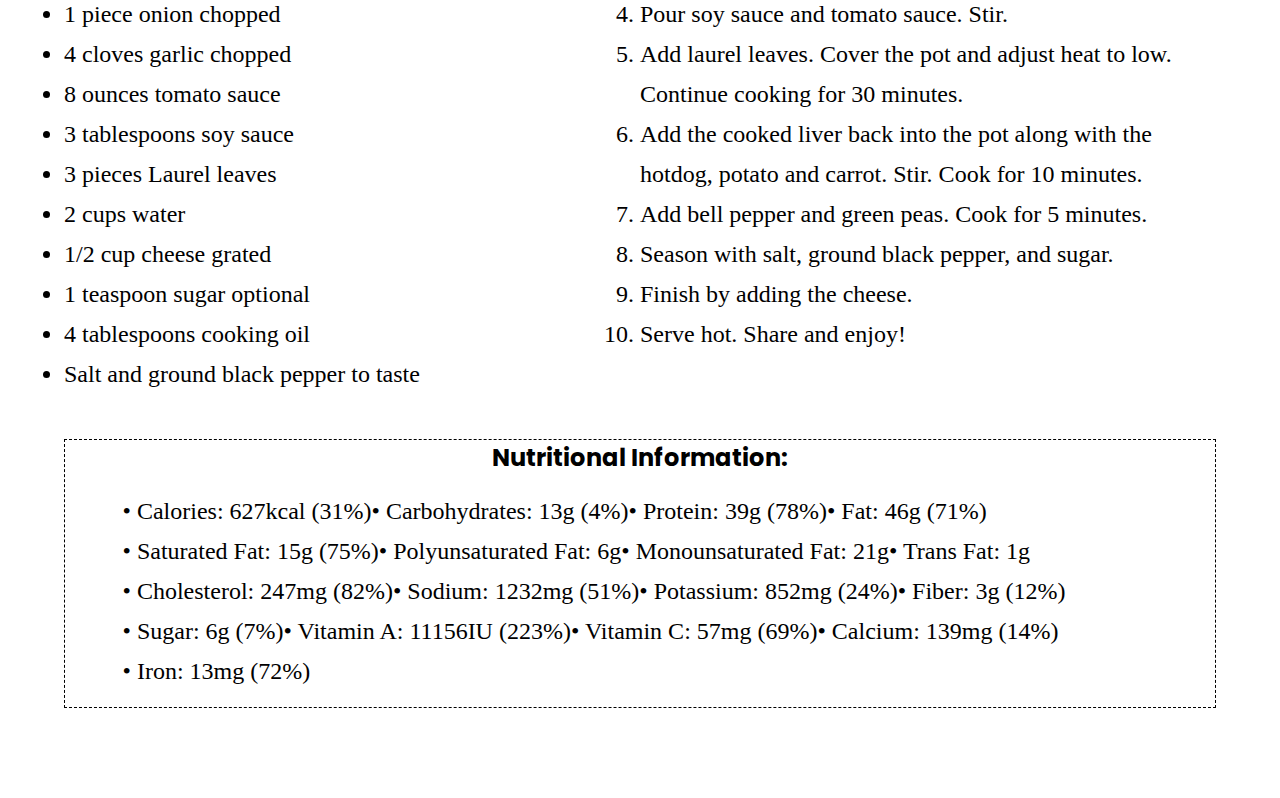
<file: html/dishes/menudo.html>
<!DOCTYPE html>
<html lang="en">
<head>
    <meta charset="UTF-8">
    <meta http-equiv="X-UA-Compatible" content="IE=edge">
    <meta name="viewport" content="width=device-width, initial-scale=1.0">
    <link rel="icon" href="../../pictures/dishes/menudo.jpg">
    <link rel="stylesheet" href="../../css/dishes.css">
    <title>Menudo | Main Dish</title>
</head>
<body>
    <a href="../../index.html" class="back">&#8592; Back</a>
    <section class="dish-pic-adobo dish-pic">
        <h1>Menudo</h1>
    </section>
    <section class="dish-description">
        <p class="price">₱120.00</p>
        <h2>About Menudo</h2>
        <p>Menudo is a classic Filipino stew made with diced pork, liver, tomato sauce, and a variety of vegetables such as potatoes, carrots, and bell peppers. It's a hearty and flavorful dish that's perfect for feeding a crowd. The dish is often served during special occasions such as family gatherings and celebrations. Menudo is cooked slowly over low heat, allowing the flavors to meld together and develop a rich and complex taste. The dish is typically served with rice, and its savory and slightly sweet taste makes it a favorite among Filipinos.</p>
        </section>
    <section class="order">
        <div class="buy">
            <button>Buy Now</button>
        </div>
        <div class="cart">
            <button>Add to cart</button>
        </div>
    </section>
    <section class="recipe">
        <div class="ingredients">
            <h2>Ingredients we used:</h2>
            <ul>
                <li>1 1/2 lbs. pork</li>
                <li>1 piece Knorr Pork Cube</li>
                <li>1/2 lb pork liver</li>
                <li>4 pieces hotdog sliced</li>
                <li>2 pieces potato cubed</li>
                <li>2 pieces carrot cubed</li>
                <li>1 piece bell pepper sliced</li>
                <li>3/4 cup green peas</li>
                <li>1 piece onion chopped</li>
                <li>4 cloves garlic chopped</li>
                <li>8 ounces tomato sauce</li>
                <li>3 tablespoons soy sauce</li>
                <li>3 pieces Laurel leaves</li>
                <li>2 cups water</li>
                <li>1/2 cup cheese grated</li>
                <li>1 teaspoon sugar optional</li>
                <li>4 tablespoons cooking oil</li>
                <li>Salt and ground black pepper to taste</li>
            </ul>
        </div>
        <div class="process">
            <h2>Instructions we followed:</h2>
            <ol>
                <li>Heat oil in a pot. Saute half of the onion and garlic. Add liver once the onion softens and continue cooking for 1 ½ minutes while stirring. Remove all ingredients from the pot. Set aside.</li>
                <li>Using the remaining oil, saute remaining garlic and onion. Add pork slices. Continue sauteeing until the outer part of the pork turns light brown.</li>
                <li>Pour soy sauce and tomato sauce. Stir.</li>
                <li>Pour soy sauce and tomato sauce. Stir.</li>
                <li>Add laurel leaves. Cover the pot and adjust heat to low. Continue cooking for 30 minutes.</li>
                <li>Add the cooked liver back into the pot along with the hotdog, potato and carrot. Stir. Cook for 10 minutes.</li>
                <li>Add bell pepper and green peas. Cook for 5 minutes.</li>
                <li>Season with salt, ground black pepper, and sugar.</li>
                <li>Finish by adding the cheese.</li>
                <li>Serve hot. Share and enjoy!</li>
            </ol>
        </div>
    </section>
    <section class="nutritional">
        <h2>Nutritional Information:</h2>
        <ul>
            <li>Calories: 627kcal (31%)</li>
            <li>Carbohydrates: 13g (4%)</li>
            <li>Protein: 39g (78%)</li>
            <li>Fat: 46g (71%)</li>
            <li>Saturated Fat: 15g (75%)</li>
            <li>Polyunsaturated Fat: 6g</li>
            <li>Monounsaturated Fat: 21g</li>
            <li>Trans Fat: 1g</li>
            <li>Cholesterol: 247mg (82%)</li>
            <li>Sodium: 1232mg (51%)</li>
            <li>Potassium: 852mg (24%)</li>
            <li>Fiber: 3g (12%)</li>
            <li>Sugar: 6g (7%)</li>
            <li>Vitamin A: 11156IU (223%)</li>
            <li>Vitamin C: 57mg (69%)</li>
            <li>Calcium: 139mg (14%)</li>
            <li>Iron: 13mg (72%)</li>
        </ul>
    </section>

</body>
</html>
</file>
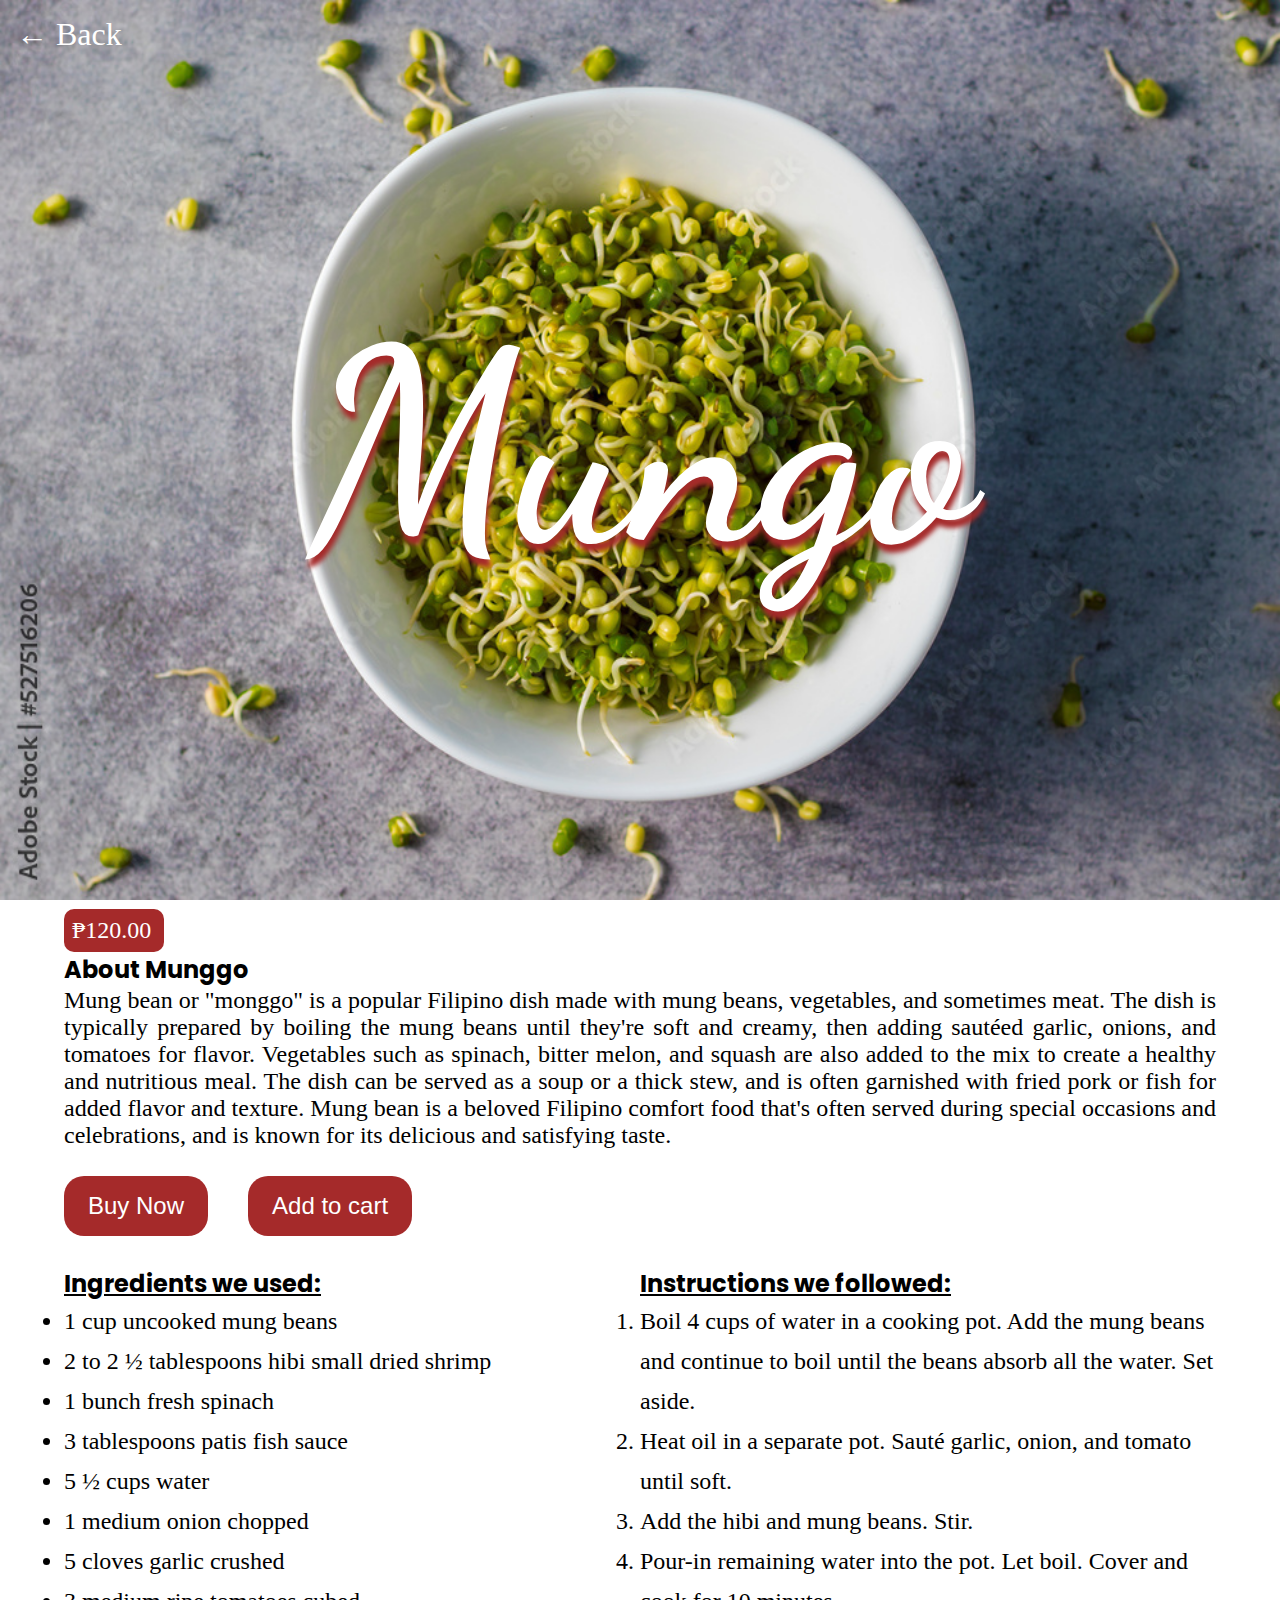
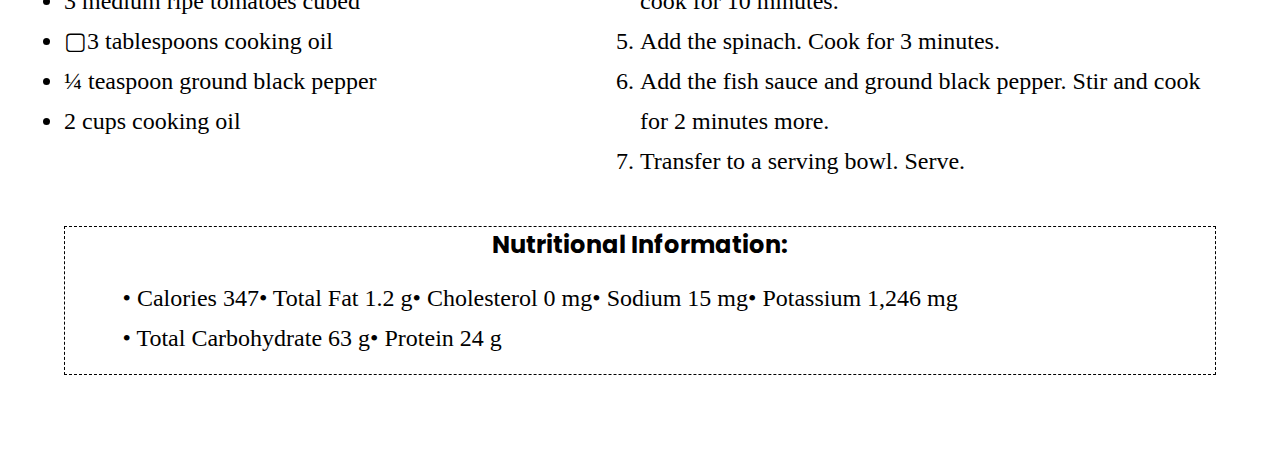
<file: html/dishes/mungo.html>
<!DOCTYPE html>
<html lang="en">
<head>
    <meta charset="UTF-8">
    <meta http-equiv="X-UA-Compatible" content="IE=edge">
    <meta name="viewport" content="width=device-width, initial-scale=1.0">
    <link rel="icon" href="../../pictures/dishes/mungo.jpg">
    <link rel="stylesheet" href="../../css/dishes.css">
    <title>Mungo | Main Dish</title>
</head>
<body>
    <a href="../../index.html" class="back">&#8592; Back</a>
    <section class="dish-pic-mungo dish-pic">
        <h1>Mungo</h1>
    </section>
    <section class="dish-description">
        <p class="price">₱120.00</p>
        <h2>About Munggo</h2>
        <p>Mung bean or "monggo" is a popular Filipino dish made with mung beans, vegetables, and sometimes meat. The dish is typically prepared by boiling the mung beans until they're soft and creamy, then adding sautéed garlic, onions, and tomatoes for flavor. Vegetables such as spinach, bitter melon, and squash are also added to the mix to create a healthy and nutritious meal. The dish can be served as a soup or a thick stew, and is often garnished with fried pork or fish for added flavor and texture. Mung bean is a beloved Filipino comfort food that's often served during special occasions and celebrations, and is known for its delicious and satisfying taste.</p>
        </section>
    <section class="order">
        <div class="buy">
            <button>Buy Now</button>
        </div>
        <div class="cart">
            <button>Add to cart</button>
        </div>
    </section>
    <section class="recipe">
        <div class="ingredients">
            <h2>Ingredients we used:</h2>
            <ul>
                <li>1 cup uncooked mung beans</li>
                <li>2 to 2 ½ tablespoons hibi small dried shrimp</li>
                <li>1 bunch fresh spinach</li>
                <li>3 tablespoons patis fish sauce</li>
                <li>5 ½ cups water</li>
                <li>1 medium onion chopped</li>
                <li>5 cloves garlic crushed</li>
                <li>3 medium ripe tomatoes cubed</li>
                <li>▢3 tablespoons cooking oil</li>
                <li>¼ teaspoon ground black pepper</li>
                <li>2 cups cooking oil</li>
            </ul>
        </div>
        <div class="process">
            <h2>Instructions we followed:</h2>
            <ol>
                <li>Boil 4 cups of water in a cooking pot. Add the mung beans and continue to boil until the beans absorb all the water. Set aside.</li>
                <li>Heat oil in a separate pot. Sauté garlic, onion, and tomato until soft.</li>
                <li>Add the hibi and mung beans. Stir.</li>
                <li>Pour-in remaining water into the pot. Let boil. Cover and cook for 10 minutes.</li>
                <li>Add the spinach. Cook for 3 minutes.</li>
                <li>Add the fish sauce and ground black pepper. Stir and cook for 2 minutes more.</li>
                <li>Transfer to a serving bowl. Serve.</li> 
            </ol>
        </div>
    </section>
    <section class="nutritional">
        <h2>Nutritional Information:</h2>
        <ul>
            <li>Calories 347</li>
            <li>Total Fat 1.2 g</li>
            <li>Cholesterol 0 mg</li>
            <li>Sodium 15 mg</li>
            <li>Potassium 1,246 mg</li>
            <li>Total Carbohydrate 63 g</li>
            <li>Protein 24 g</li>
        </ul>
    </section>

</body>
</html>
</file>
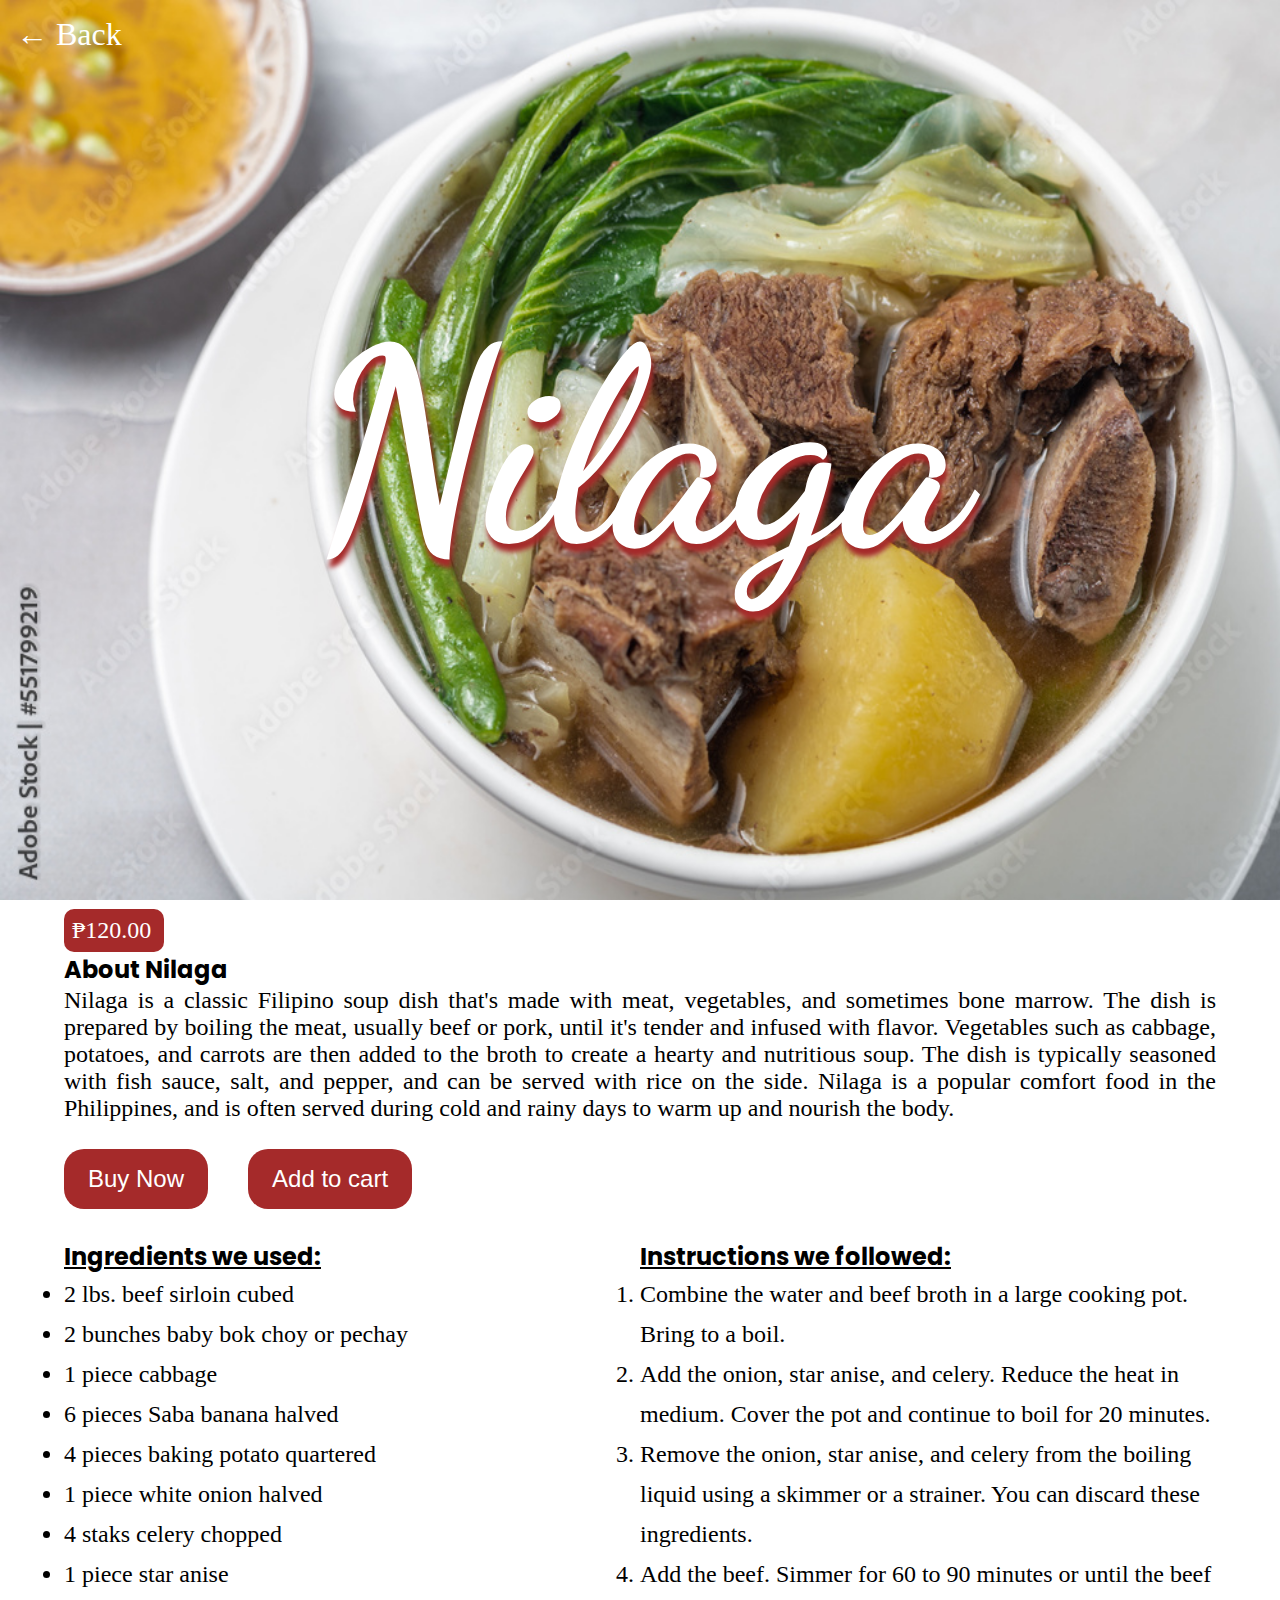
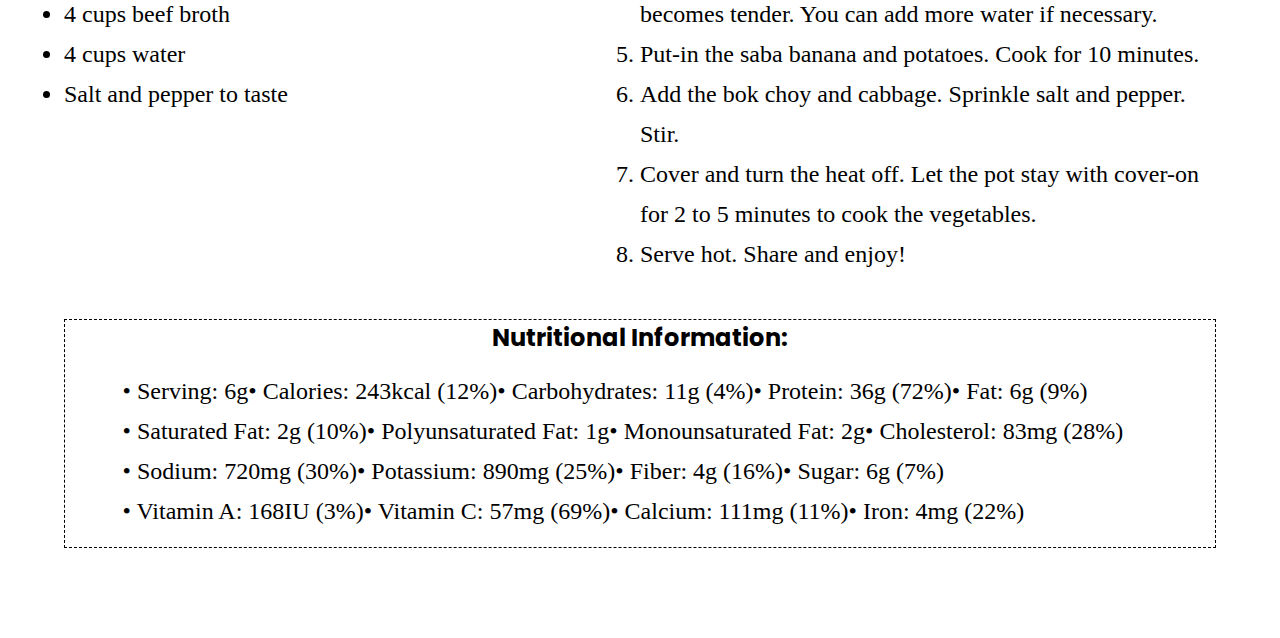
<file: html/dishes/nilaga.html>
<!DOCTYPE html>
<html lang="en">
<head>
    <meta charset="UTF-8">
    <meta http-equiv="X-UA-Compatible" content="IE=edge">
    <meta name="viewport" content="width=device-width, initial-scale=1.0">
    <link rel="icon" href="../../pictures/dishes/mungo.jpg">
    <link rel="stylesheet" href="../../css/dishes.css">
    <title>Nilaga | Main Dish</title>
</head>
<body>
    <a href="../../index.html" class="back">&#8592; Back</a>
    <section class="dish-pic-nilaga dish-pic">
        <h1>Nilaga</h1>
    </section>
    <section class="dish-description">
        <p class="price">₱120.00</p>
        <h2>About Nilaga</h2>
        <p>Nilaga is a classic Filipino soup dish that's made with meat, vegetables, and sometimes bone marrow. The dish is prepared by boiling the meat, usually beef or pork, until it's tender and infused with flavor. Vegetables such as cabbage, potatoes, and carrots are then added to the broth to create a hearty and nutritious soup. The dish is typically seasoned with fish sauce, salt, and pepper, and can be served with rice on the side. Nilaga is a popular comfort food in the Philippines, and is often served during cold and rainy days to warm up and nourish the body.</p>
        </section>
    <section class="order">
        <div class="buy">
            <button>Buy Now</button>
        </div>
        <div class="cart">
            <button>Add to cart</button>
        </div>
    </section>
    <section class="recipe">
        <div class="ingredients">
            <h2>Ingredients we used:</h2>
            <ul>
                <li>2 lbs. beef sirloin cubed</li>
                <li>2 bunches baby bok choy or pechay</li>
                <li>1 piece cabbage</li>
                <li>6 pieces Saba banana halved</li>
                <li>4 pieces baking potato quartered</li>
                <li>1 piece white onion halved</li>
                <li>4 staks celery chopped</li>
                <li>1 piece star anise</li>
                <li>4 cups beef broth</li>
                <li>4 cups water</li>
                <li>Salt and pepper to taste</li>
            </ul>
        </div>
        <div class="process">
            <h2>Instructions we followed:</h2>
            <ol>
                <li>Combine the water and beef broth in a large cooking pot. Bring to a boil.</li>
                <li>Add the onion, star anise, and celery. Reduce the heat in medium. Cover the pot and continue to boil for 20 minutes.</li>
                <li>Remove the onion, star anise, and celery from the boiling liquid using a skimmer or a strainer. You can discard these ingredients.</li>
                <li>Add the beef. Simmer for 60 to 90 minutes or until the beef becomes tender. You can add more water if necessary.</li>
                <li>Put-in the saba banana and potatoes. Cook for 10 minutes.</li>
                <li>Add the bok choy and cabbage. Sprinkle salt and pepper. Stir.</li>
                <li>Cover and turn the heat off. Let the pot stay with cover-on for 2 to 5 minutes to cook the vegetables.</li>
                <li>Serve hot. Share and enjoy!</li>
            </ol>
        </div>
    </section>
    <section class="nutritional">
        <h2>Nutritional Information:</h2>
        <ul>
            <li>Serving: 6g</li>
            <li>Calories: 243kcal (12%)</li>
            <li>Carbohydrates: 11g (4%)</li>
            <li>Protein: 36g (72%)</li>
            <li>Fat: 6g (9%)</li>
            <li>Saturated Fat: 2g (10%)</li>
            <li>Polyunsaturated Fat: 1g</li>
            <li>Monounsaturated Fat: 2g</li>
            <li>Cholesterol: 83mg (28%)</li>
            <li>Sodium: 720mg (30%)</li>
            <li>Potassium: 890mg (25%)</li>
            <li>Fiber: 4g (16%)</li>
            <li>Sugar: 6g (7%)</li>
            <li>Vitamin A: 168IU (3%)</li>
            <li>Vitamin C: 57mg (69%)</li>
            <li>Calcium: 111mg (11%)</li>
            <li>Iron: 4mg (22%)</li>
        </ul>
    </section>

</body>
</html>
</file>
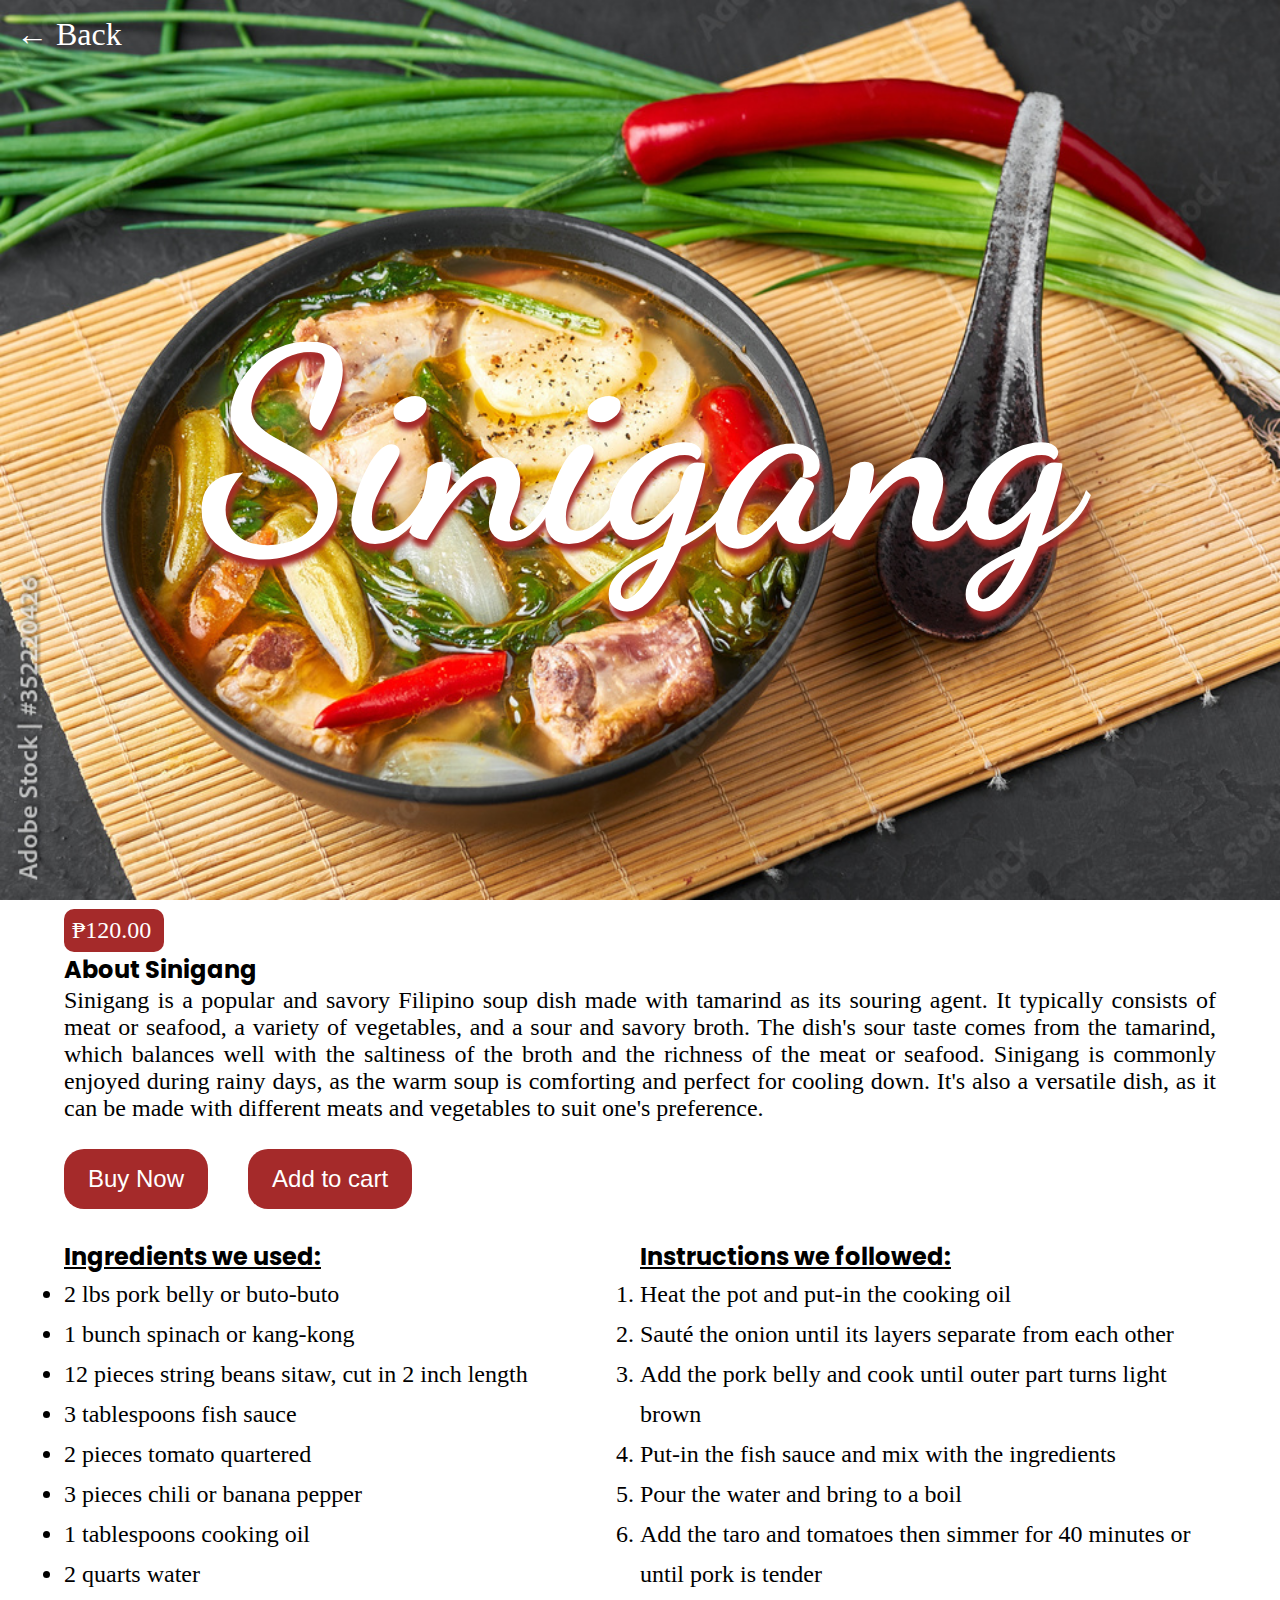
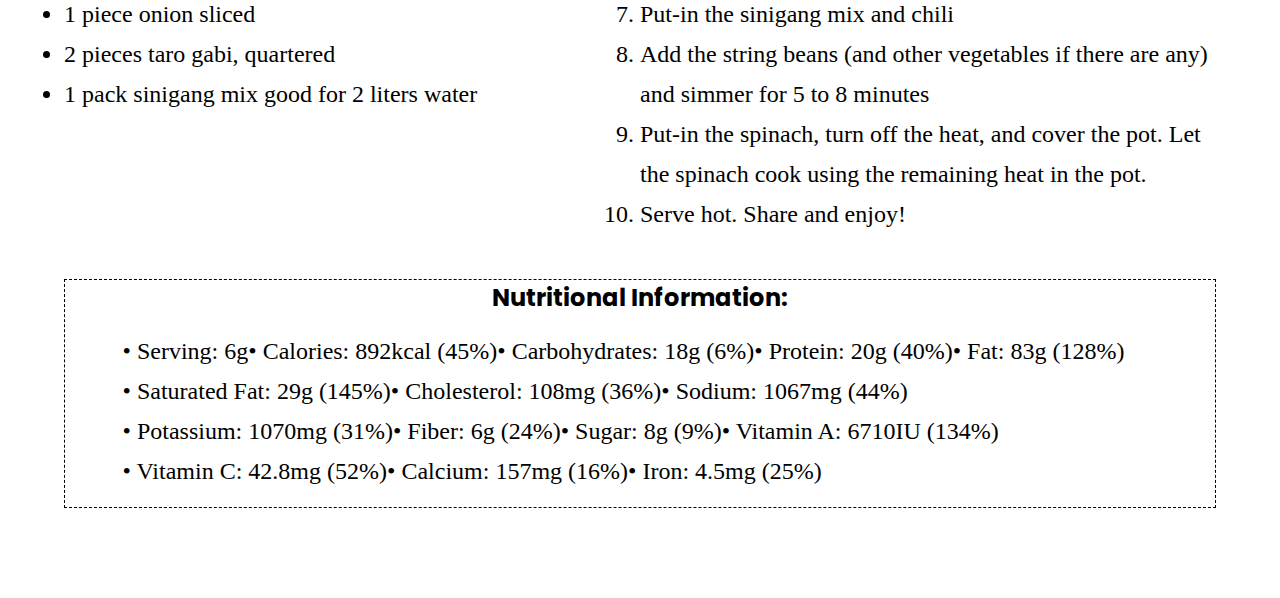
<file: html/dishes/sinigang.html>
<!DOCTYPE html>
<html lang="en">
<head>
    <meta charset="UTF-8">
    <meta http-equiv="X-UA-Compatible" content="IE=edge">
    <meta name="viewport" content="width=device-width, initial-scale=1.0">
    <link rel="stylesheet" href="../../css/dishes.css">
    <link rel="icon" href="../../pictures/dishes/sinigang-dish.jpg">
    <title>Sinigang | Main Dish</title>
</head>
<body>
    <a href="../../index.html" class="back">&#8592; Back</a>
    <section class="dish-pic-sinigang dish-pic" >
        <h1>Sinigang</h1>
    </section>
    <section class="dish-description">
        <p class="price">₱120.00</p>
        <h2>About Sinigang</h2>
        <p>Sinigang is a popular and savory Filipino soup dish made with tamarind as its souring agent. It typically consists of meat or seafood, a variety of vegetables, and a sour and savory broth. The dish's sour taste comes from the tamarind, which balances well with the saltiness of the broth and the richness of the meat or seafood. Sinigang is commonly enjoyed during rainy days, as the warm soup is comforting and perfect for cooling down. It's also a versatile dish, as it can be made with different meats and vegetables to suit one's preference.</p>
    </section>
    <section class="order">
        <div class="buy">
            <button>Buy Now</button>
        </div>
        <div class="cart">
            <button>Add to cart</button>
        </div>
    </section>
    <section class="recipe">
        <div class="ingredients">
            <h2>Ingredients we used:</h2>
            <ul>
                <li>2 lbs pork belly or buto-buto</li>
                <li>1 bunch spinach or kang-kong</li>
                <li>12 pieces string beans sitaw, cut in 2 inch length</li>
                <li>3 tablespoons fish sauce</li>
                <li>2 pieces tomato quartered</li>
                <li>3 pieces chili or banana pepper</li>
                <li>1 tablespoons cooking oil</li>
                <li>2 quarts water</li>
                <li>1 piece onion sliced</li>
                <li>2 pieces taro gabi, quartered</li>
                <li>1 pack sinigang mix good for 2 liters water</li>
            </ul>
        </div>
        <div class="process">
            <h2>Instructions we followed:</h2>
            <ol>
                <li>Heat the pot and put-in the cooking oil</li>
                <li>Sauté the onion until its layers separate from each other</li>
                <li>Add the pork belly and cook until outer part turns light brown</li>
                <li>Put-in the fish sauce and mix with the ingredients</li>
                <li>Pour the water and bring to a boil</li>
                <li>Add the taro and tomatoes then simmer for 40 minutes or until pork is tender</li>
                <li>Put-in the sinigang mix and chili</li>
                <li>Add the string beans (and other vegetables if there are any) and simmer for 5 to 8 minutes</li>
                <li>Put-in the spinach, turn off the heat, and cover the pot. Let the spinach cook using the remaining heat in the pot.</li>
                <li>Serve hot. Share and enjoy!</li>
            </ol>
        </div>
    </section>
    <section class="nutritional">
        <h2>Nutritional Information:</h2>
        <ul>
            <li>Serving: 6g </li>
            <li>Calories: 892kcal (45%)</li>
            <li>Carbohydrates: 18g (6%)</li>
            <li>Protein: 20g (40%)</li>
            <li>Fat: 83g (128%)</li>
            <li>Saturated Fat: 29g (145%)</li>
            <li>Cholesterol: 108mg (36%)</li>
            <li>Sodium: 1067mg (44%)</li>
            <li>Potassium: 1070mg (31%)</li>
            <li>Fiber: 6g (24%)</li>
            <li>Sugar: 8g (9%)</li>
            <li>Vitamin A: 6710IU (134%)</li>
            <li>Vitamin C: 42.8mg (52%)</li>
            <li>Calcium: 157mg (16%)</li>
            <li>Iron: 4.5mg (25%)</li>
    </section>

</body>
</html>
</file>
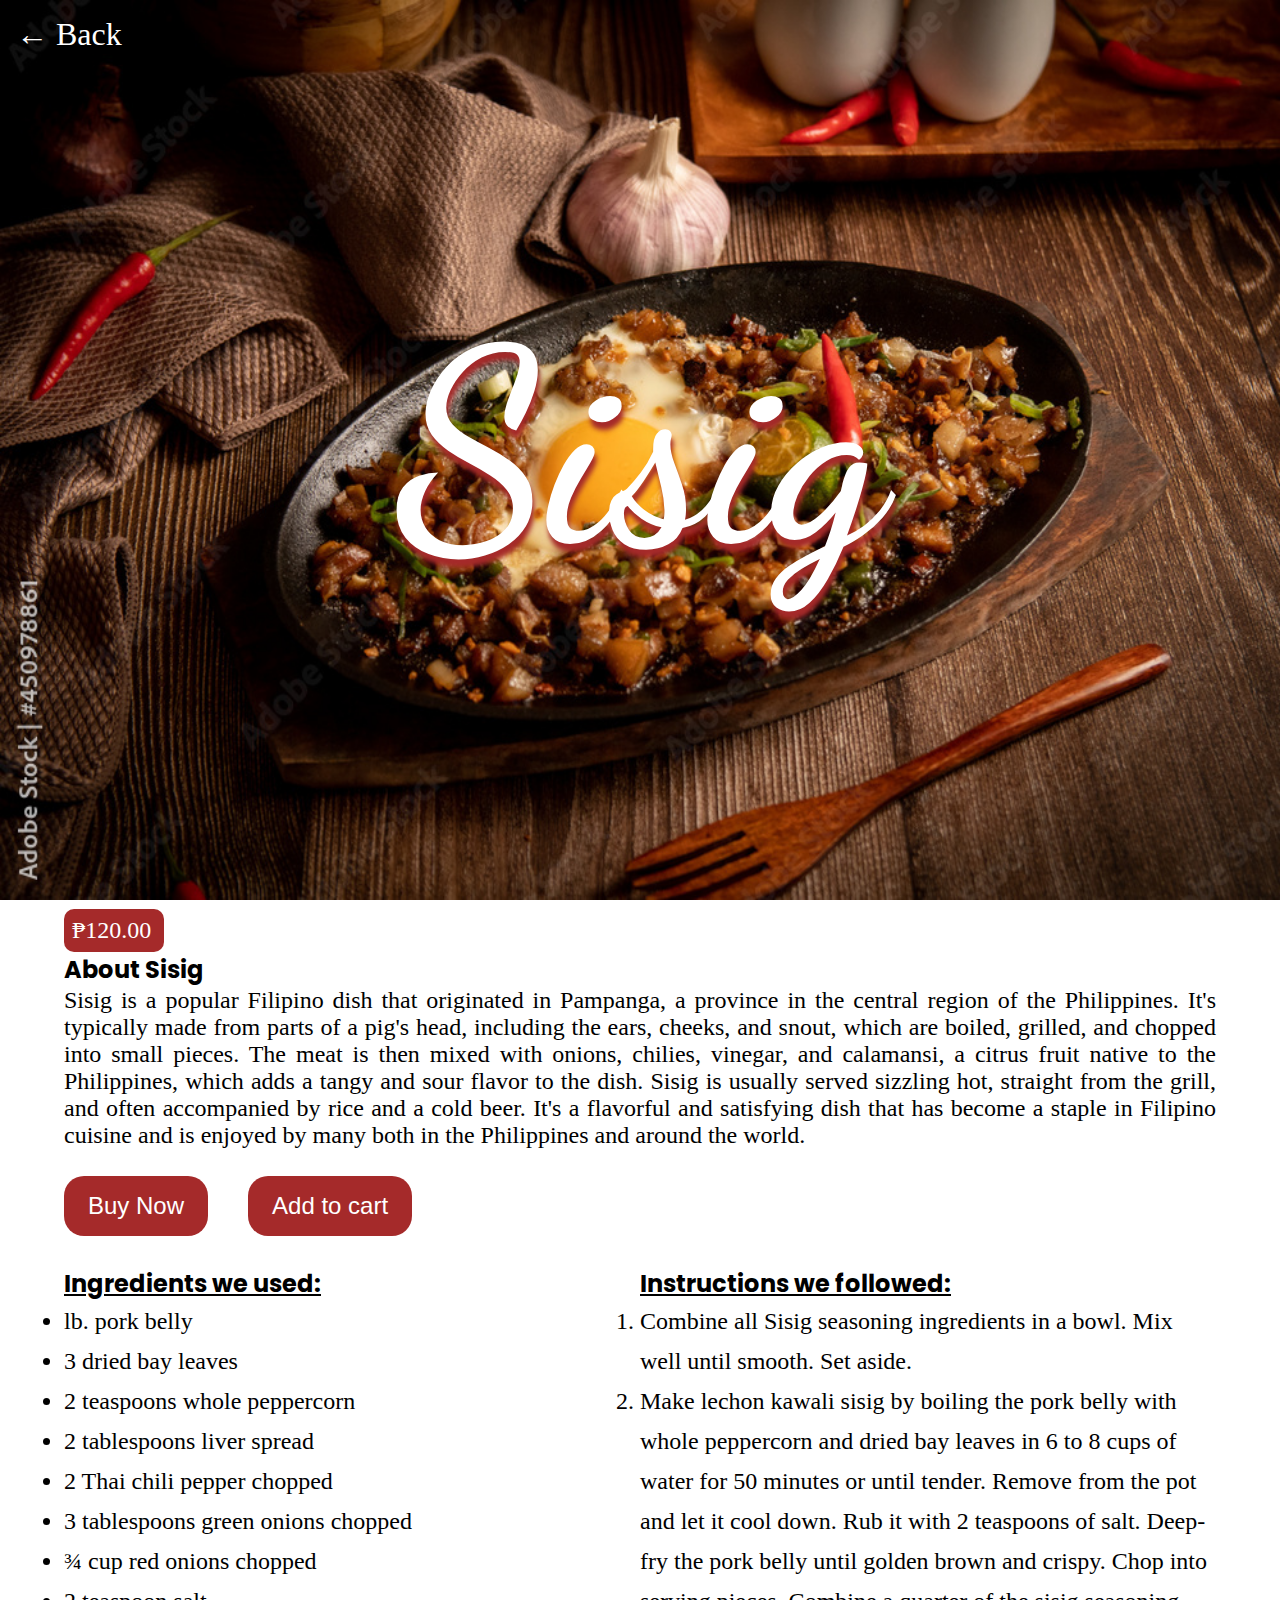
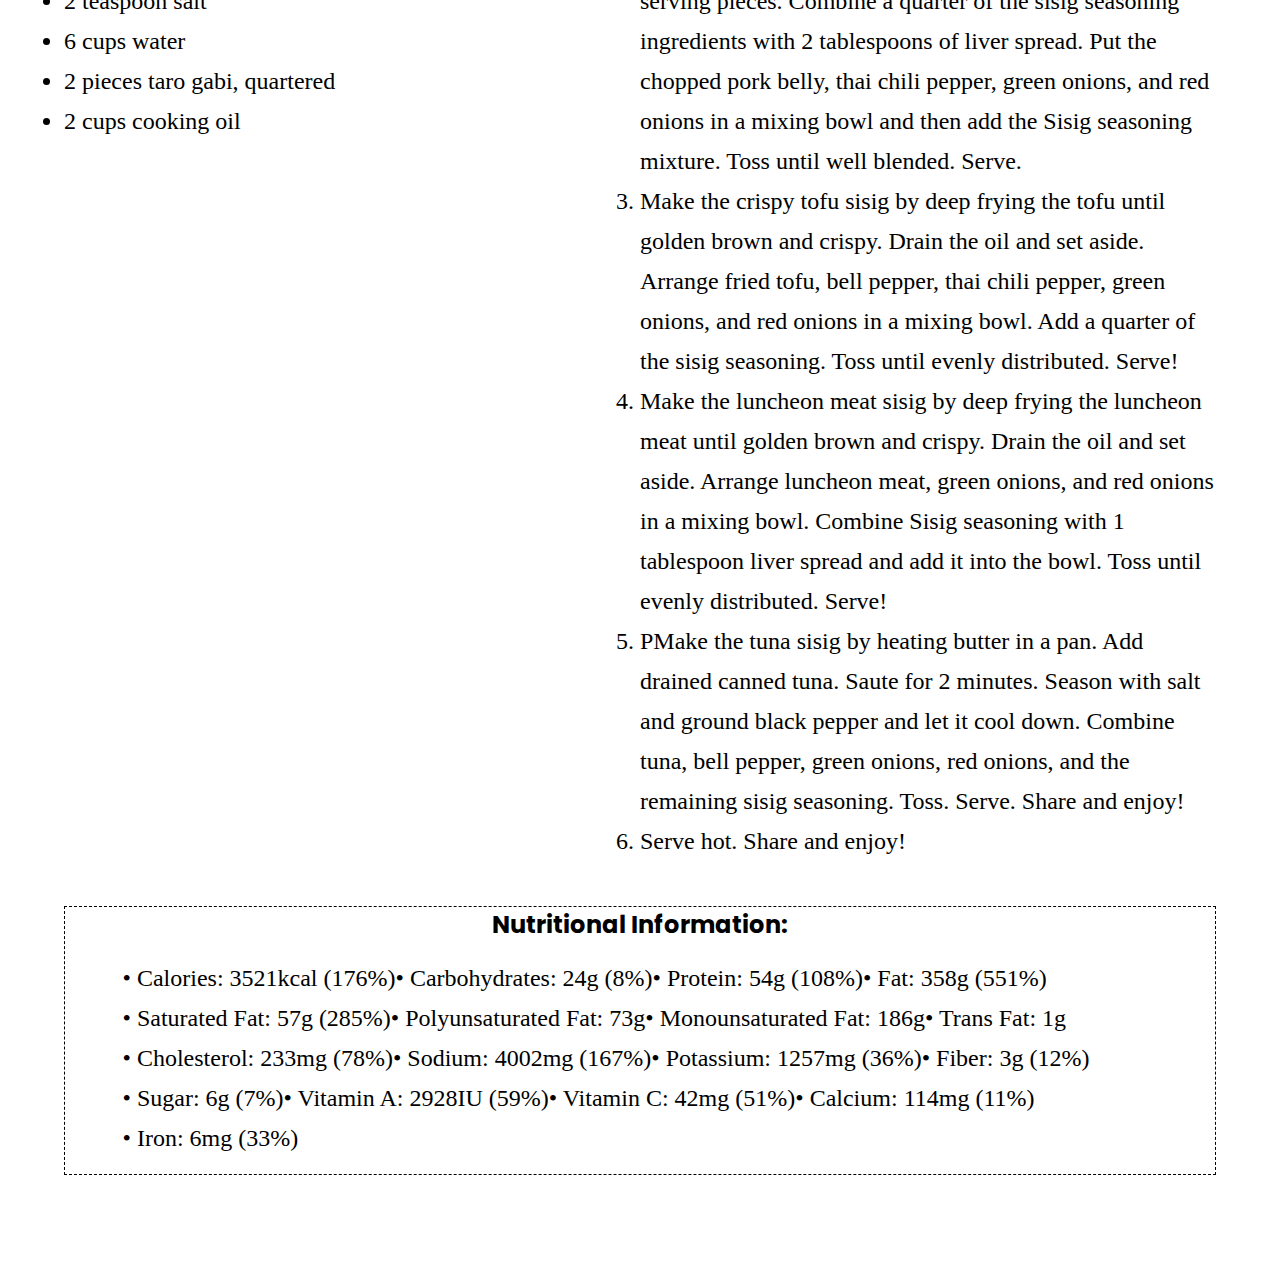
<file: html/dishes/sisig.html>
<!DOCTYPE html>
<html lang="en">
<head>
    <meta charset="UTF-8">
    <meta http-equiv="X-UA-Compatible" content="IE=edge">
    <meta name="viewport" content="width=device-width, initial-scale=1.0">
    <link rel="icon" href="../../pictures/dishes/sisig.jpg">
    <link rel="stylesheet" href="../../css/dishes.css">
    <title>Sisig | Main Dish</title>
</head>
<body>
    <a href="../../index.html" class="back">&#8592; Back</a>
    <section class="dish-pic-sisig dish-pic">
        <h1>Sisig</h1>
    </section>
    <section class="dish-description">
        <p class="price">₱120.00</p>
        <h2>About Sisig</h2>
        <p>Sisig is a popular Filipino dish that originated in Pampanga, a province in the central region of the Philippines. It's typically made from parts of a pig's head, including the ears, cheeks, and snout, which are boiled, grilled, and chopped into small pieces. The meat is then mixed with onions, chilies, vinegar, and calamansi, a citrus fruit native to the Philippines, which adds a tangy and sour flavor to the dish. Sisig is usually served sizzling hot, straight from the grill, and often accompanied by rice and a cold beer. It's a flavorful and satisfying dish that has become a staple in Filipino cuisine and is enjoyed by many both in the Philippines and around the world.</p>
    </section>
    <section class="order">
        <div class="buy">
            <button>Buy Now</button>
        </div>
        <div class="cart">
            <button>Add to cart</button>
        </div>
    </section>
    <section class="recipe">
        <div class="ingredients">
            <h2>Ingredients we used:</h2>
            <ul>
                <li>lb. pork belly</li>
                <li>3 dried bay leaves</li>
                <li>2 teaspoons whole peppercorn</li>
                <li>2 tablespoons liver spread</li>
                <li>2 Thai chili pepper chopped</li>
                <li>3 tablespoons green onions chopped</li>
                <li>¾ cup red onions chopped</li>
                <li>2 teaspoon salt</li>
                <li>6 cups water</li>
                <li>2 pieces taro gabi, quartered</li>
                <li>2 cups cooking oil</li>
            </ul>
        </div>
        <div class="process">
            <h2>Instructions we followed:</h2>
            <ol>
                <li>Combine all Sisig seasoning ingredients in a bowl. Mix well until smooth. Set aside.</li>
                <li>Make lechon kawali sisig by boiling the pork belly with whole peppercorn and dried bay leaves in 6 to 8 cups of water for 50 minutes or until tender. Remove from the pot and let it cool down. Rub it with 2 teaspoons of salt. Deep-fry the pork belly until golden brown and crispy. Chop into serving pieces. Combine a quarter of the sisig seasoning ingredients with 2 tablespoons of liver spread. Put the chopped pork belly, thai chili pepper, green onions, and red onions in a mixing bowl and then add the Sisig seasoning mixture. Toss until well blended. Serve.</li>
                <li>Make the crispy tofu sisig by deep frying the tofu until golden brown and crispy. Drain the oil and set aside. Arrange fried tofu, bell pepper, thai chili pepper, green onions, and red onions in a mixing bowl. Add a quarter of the sisig seasoning. Toss until evenly distributed. Serve!</li>
                <li>Make the luncheon meat sisig by deep frying the luncheon meat until golden brown and crispy. Drain the oil and set aside. Arrange luncheon meat, green onions, and red onions in a mixing bowl. Combine Sisig seasoning with 1 tablespoon liver spread and add it into the bowl. Toss until evenly distributed. Serve!</li>
                <li>PMake the tuna sisig by heating butter in a pan. Add drained canned tuna. Saute for 2 minutes. Season with salt and ground black pepper and let it cool down. Combine tuna, bell pepper, green onions, red onions, and the remaining sisig seasoning. Toss. Serve. Share and enjoy!</li>
                <li>Serve hot. Share and enjoy!</li>
            </ol>
        </div>
    </section>
    <section class="nutritional">
        <h2>Nutritional Information:</h2>
        <ul>
            <li>Calories: 3521kcal (176%)</li>
            <li>Carbohydrates: 24g (8%)</li>
            <li>Protein: 54g (108%)</li>
            <li>Fat: 358g (551%)</li>
            <li>Saturated Fat: 57g (285%)</li>
            <li>Polyunsaturated Fat: 73g</li>
            <li>Monounsaturated Fat: 186g</li>
            <li>Trans Fat: 1g</li>
            <li>Cholesterol: 233mg (78%)</li>
            <li>Sodium: 4002mg (167%)</li>
            <li>Potassium: 1257mg (36%)</li>
            <li>Fiber: 3g (12%)</li>
            <li>Sugar: 6g (7%)</li>
            <li>Vitamin A: 2928IU (59%)</li>
            <li>Vitamin C: 42mg (51%)</li>
            <li>Calcium: 114mg (11%)</li>
            <li>Iron: 6mg (33%)</li>
        </ul>
    </section>

</body>
</html>
</file>
<file: css/cart.css>
@import url(https://fonts.googleapis.com/css2?family=Dancing+Script&family=Poppins:wght@100&family=Tangerine&display=swap);

table td,
table th {
    font-family: Poppins;
}

table input[type=number],
table td {
    background-color: #742f2f;
    text-align: center;
}

table,
table td {
    text-align: center;
}

table th,
td button.math:hover {
    background-color: brown;
    color: #fff;
}

.message,
.total {
    font-size: 1.25em;
}

* {
    padding: 0;
    margin: 0;
    box-sizing: border-box;
    text-decoration: none;
}

body {
    background-color: #000;
}

.back {
    padding: .5rem;
}

.back a {
    font-size: 2.5em;
    color: brown;
}

table,
td,
th,
tr {
    border: 1px solid;
}

table {
    width: 80%;
    margin: 0 auto;
    border-collapse: collapse;
}

table th {
    padding: 1rem 2rem;
}

table td {
    padding: 1rem;
    color: #fff;
}

input::-webkit-inner-spin-button {
    -webkit-appearance: none;
}

table input[type=number] {
    width: 25px;
    color: #fff;
    border: none;
}

td button.math,
td button.remove {
    color: red;
    padding: .3rem .5rem;
    transition: 350ms;
}

td.dish {
    text-align: justify;
}

td button.remove {
    font-family: Arial, Helvetica, sans-serif;
    cursor: pointer;
    border-radius: 10px;
    border: none;
    vertical-align: middle;
    float: right;
    background-color: #fff;
    -webkit-border-radius: 10px;
    -moz-border-radius: 10px;
    -ms-border-radius: 10px;
    -o-border-radius: 10px;
    -webkit-transition: 350ms;
    -moz-transition: 350ms;
    -ms-transition: 350ms;
    -o-transition: 350ms;
}

td button.remove:hover {
    scale: 1.1;
}

td button.math {
    border: none;
    border-radius: 50%;
    -webkit-transition: 350ms;
    -moz-transition: 350ms;
    -ms-transition: 350ms;
    -o-transition: 350ms;
}

td button.math:hover {
    scale: 1.1;
}

td img {
    width: 70px;
    vertical-align: middle;
}

.total {
    text-align: left;
}

td hr {
    width: 100%;
}

.checkout {
    padding: .25rem .5rem;
    color: brown;
    border: none;
    transition: 350ms;
    -webkit-transition: 350ms;
    -moz-transition: 350ms;
    -ms-transition: 350ms;
    -o-transition: 350ms;
}

.checkout:hover {
    background-color: #5a0000;
    color: #fff;
    scale: 1.1;
    transform: translateX(20px);
    -webkit-transform: translateX(20px);
    -moz-transform: translateX(20px);
    -ms-transform: translateX(20px);
    -o-transform: translateX(20px);
}

.message {
    margin-top: 1rem;
    padding-bottom: 1.5rem;
    text-align: center;
    color: #fff;
    text-shadow: 2px 2px brown;
    font-style: italic;
}

@media(max-width: 428px) {
    table {
        width: 100%;
    }

    td img {
        display: none;
        white-space: nowrap;
    }

    .message {
        font-size: 1em;
    }
}
</file>
<file: css/dishes.css>
@import url(https://fonts.googleapis.com/css2?family=Dancing+Script&family=Poppins:wght@100&family=Tangerine&display=swap);

.buy button,
.cart button,
.price {
    color: #fff;
    background-color: brown;
}

.dish-pic,
.order,
.recipe {
    display: flex;
}

* {
    box-sizing: border-box;
    padding: 0;
    margin: 0;
    border: 0;
    text-decoration: none;
}

html {
    animation: 1.2s appear;
    -webkit-animation: 1.2s appear;
}

@keyframes appear {
    0% {
        clip-path: polygon(0 0, 0 0, 0 100%, 0% 100%);
    }
    100% {
        clip-path: polygon(0 0, 99% 0, 100% 100%, 0 100%);
    }
}

.price {
    border-radius: 10px;
    padding: .5rem 1rem .5rem .5rem;
    width: 100px;
    -webkit-border-radius: 10px;
    -moz-border-radius: 10px;
    -ms-border-radius: 10px;
    -o-border-radius: 10px;
    font-size: 1.5em;
}

.dish-pic-adobo,
.dish-pic-bulalo,
.dish-pic-kare,
.dish-pic-mechado,
.dish-pic-mungo,
.dish-pic-nilaga,
.dish-pic-sinigang,
.dish-pic-sisig {
    background-attachment: fixed;
    background-size: 100% 100%;
    width: 100%;
    height: 100vh;
}

.back {
    position: absolute;
    color: #fff;
    margin: 1rem;
    font-size: 2em;
}

.dish-pic-sinigang {
    background-image: url(../pictures/dishes/sinigang-dish.jpg);
}

.dish-pic-bulalo {
    background-image: url(../pictures/dishes/bulalo.jpg);
}

.dish-pic-mechado {
    background-image: url(../pictures/dishes/mechado.jpg);
}

.dish-pic-nilaga {
    background-image: url(../pictures/dishes/nilaga.jpg);
}

.dish-pic-mungo {
    background-image: url(../pictures/dishes/mungo.jpg);
}

.dish-pic-sisig {
    background-image: url(../pictures/dishes/sisig.jpg);
}

.dish-pic-adobo {
    background-image: url(../pictures/dishes/menudo.jpg);
}

.dish-pic-kare {
    background-image: url(../pictures/dishes/kare.jpg);
}

.dish-pic {
    justify-content: center;
    align-items: center;
}

.dish-pic h1 {
    font-family: 'Dancing Script', Arial, Helvetica, sans-serif;
    font-size: 30vh;
    text-shadow: 2px 8px 5px brown;
    color: #fff;
    z-index: 2;
}

.dish-description h2,
.nutritional h2,
.recipe h2 {
    font-family: Poppins, Arial, Helvetica, sans-serif;
}

.dish-description {
    width: 90%;
    margin: 1vh auto;
}

.dish-description p {
    text-align: justify;
    font-size: 1.5em;
}

.recipe {
    width: 90%;
    margin: 0 auto;
    flex-wrap: wrap;
    min-height: 50vh;
}

.recipe h2 {
    text-decoration: underline;
}

.ingredients,
.process {
    flex: 0 0 50%;
}

li {
    line-height: 2.5rem;
    font-size: 1.5em;
}

.order {
    gap: 2.5rem;
    width: 90%;
    min-height: 10vh;
    margin: 3vh auto 0;
}

.buy button,
.cart button {
    cursor: pointer;
    font-size: 1.5em;
    padding: 1rem 1.5rem;
    transition: .2s;
    border-radius: 20px;
    -webkit-border-radius: 20px;
    -moz-border-radius: 20px;
    -ms-border-radius: 20px;
    -o-border-radius: 20px;
    -webkit-transition: .2s;
    -moz-transition: .2s;
    -ms-transition: .2s;
    -o-transition: .2s;
}

.buy button:hover,
.cart button:hover {
    transform: translateY(-15px);
    background-color: #e81818;
    -webkit-transform: translateY(-15px);
    -moz-transform: translateY(-15px);
    -ms-transform: translateY(-15px);
    -o-transform: translateY(-15px);
}

.nutritional {
    width: 90%;
    margin: 5vh auto 10vh;
    border: 1px dashed #000;
}

.nutritional h2 {
    text-align: center;
}

.nutritional ul {
    width: 90%;
    margin: 1rem auto;
    display: flex;
    flex-direction: row;
    flex-wrap: wrap;
}

.nutritional ul li {
    text-align: justify;
    list-style-type: none;
}

.nutritional ul li::before {
    content: '   • ';
}

::-webkit-scrollbar {
    width: 10px;
}

::-webkit-scrollbar-track {
    background: #c37e7e;
}

::-webkit-scrollbar-thumb {
    background: brown;
    border: 5px solid #fff;
}

::-webkit-scrollbar-thumb:hover {
    background: #951313;
}

@media (max-width: 428px) {
    .dish-pic h1 {
        font-size: 15vh;
    }

    .recipe {
        padding-bottom: 30px;
    }

    .recipe:not(.recipe h2) {
        flex-wrap: nowrap;
        display: flex;
        flex-direction: column;
        min-height: 100vh;
        margin-left: 35px;
    }

    .recipe h2 {
        background-color: brown;
        width: 95%;
        padding-left: 5px;
        color: #fff;
        font-family: Poppins, Arial, Helvetica, sans-serif;
        font-size: 1.5em;
    }

    .order {
        display: flex;
        justify-content: center;
        text-align: justify;
        white-space: nowrap;
        gap: 1rem;
    }

    .dish-pic-adobo {
        background-image: url(../pictures/dishes/adobo2.jpg);
    }
}
</file>
